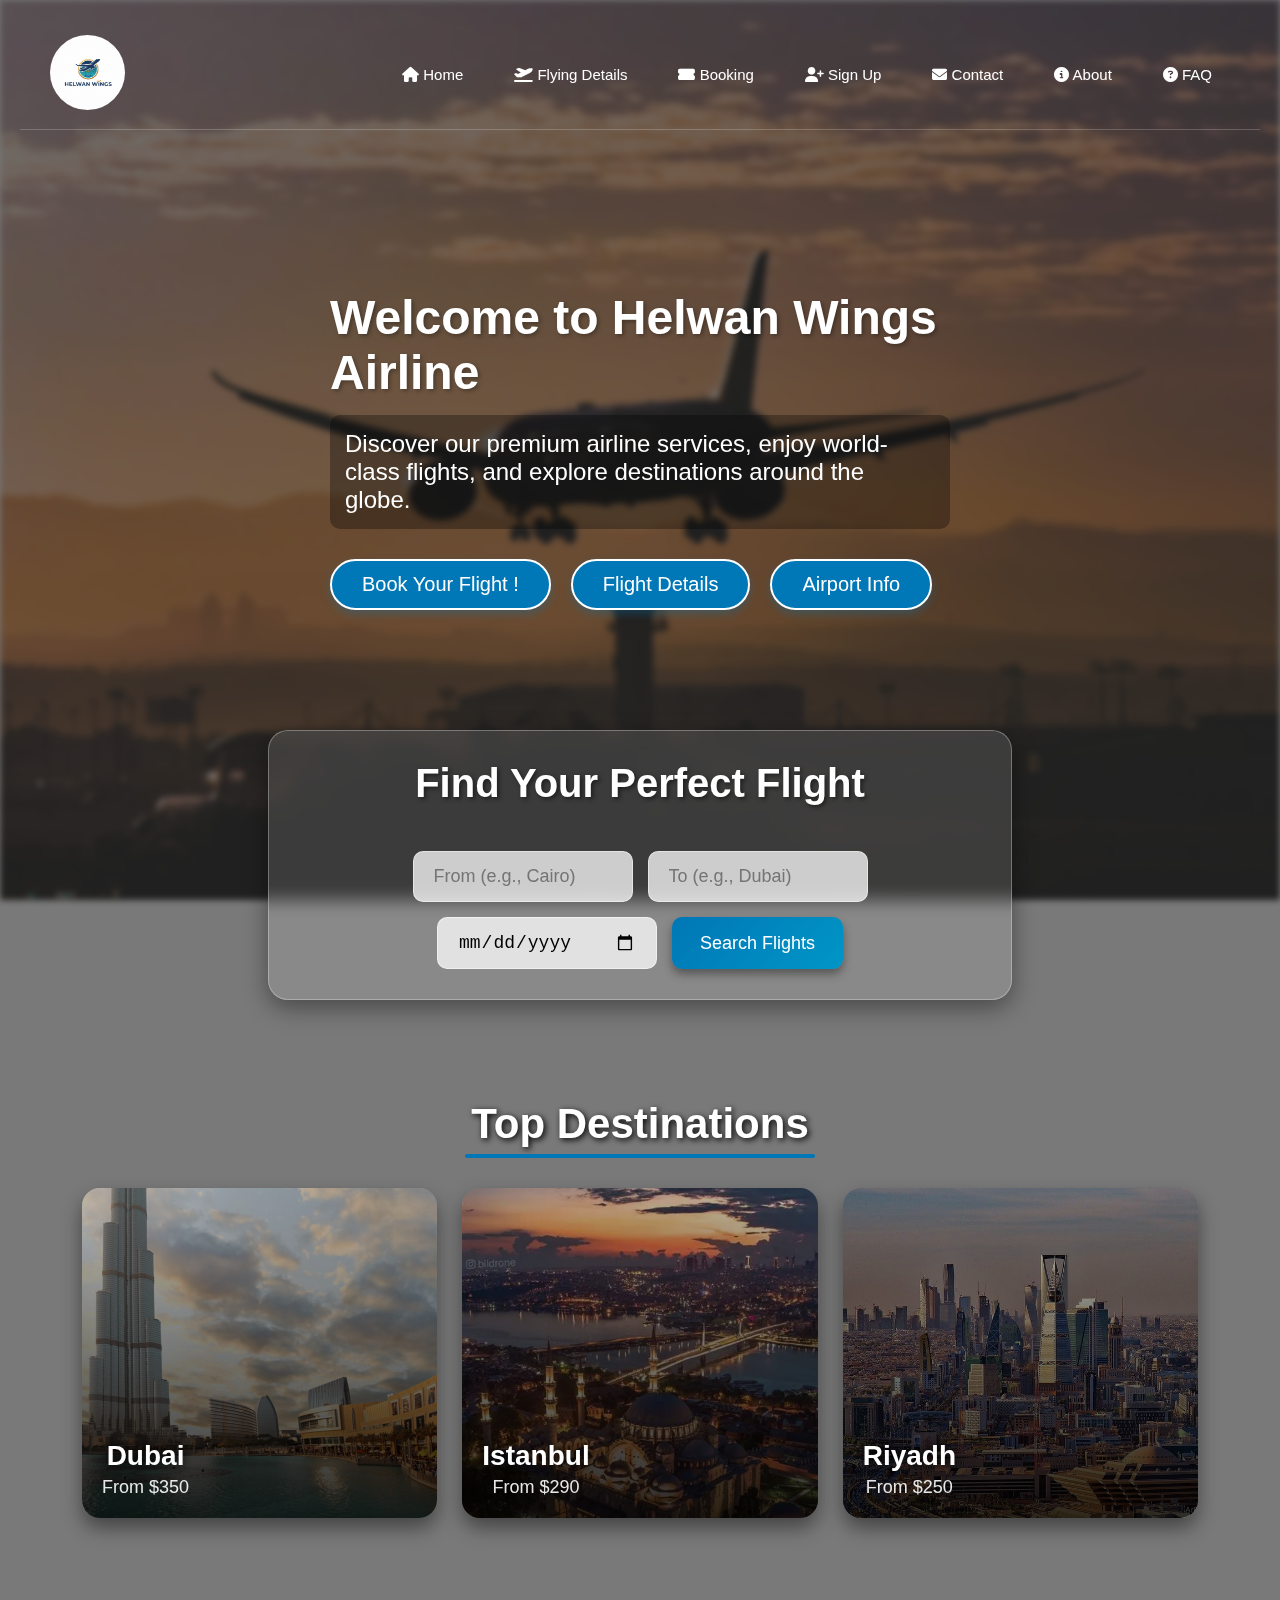
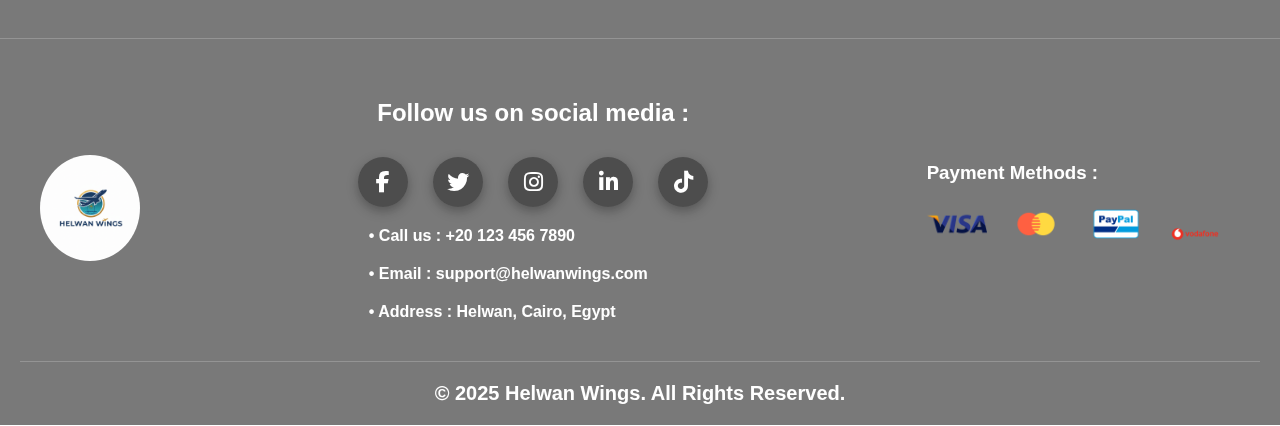
<file: Helwan Wings/index.html>
<!DOCTYPE html>
<html lang="en">
  <head>
    <meta charset="UTF-8" />
    <meta name="viewport" content="width=device-width, initial-scale=1.0" />
    <title>Helwan Wings</title>

    <!-- Navbar Style -->
    <link rel="stylesheet" href="./Navbar/navbar.css" />
    <!-- Page Style -->
    <link rel="stylesheet" href="./Home/style.css" />
    <!-- Footer Style -->
    <link rel="stylesheet" href="./Footer/footer.css" />
    <!-- Font Awesome -->
    <link
      rel="stylesheet"
      href="https://cdnjs.cloudflare.com/ajax/libs/font-awesome/6.5.0/css/all.min.css"
    />
  </head>

  <body>
    <div class="overlay">
      <!-- Navbar will be injected here -->
      <header class="header" id="header">
        <div class="container">
          <a class="logo"><img src="./Navbar/Logo.png" alt="Logo" /></a>
          <ul class="main-nav">
            <li>
              <a href="index.html"><i class="fa-solid fa-house"></i> Home</a>
            </li>
            <li>
              <a href="./Details/details.html"
                ><i class="fas fa-plane-departure"></i> Flying Details</a
              >
            </li>
            <li>
              <a href="./Booking/booking.html"
                ><i class="fas fa-ticket-alt"></i> Booking</a
              >
            </li>
            <li>
              <a href="./Auth/Register/register.html" class="signup-btn"
                ><i class="fas fa-user-plus"></i> Sign Up</a
              >
            </li>
            <li>
              <a href="./Contact/contactUsPage.html"
                ><i class="fas fa-envelope"></i> Contact</a
              >
            </li>
            <li>
              <a href="./About/aboutPage.html"
                ><i class="fas fa-info-circle"></i> About</a
              >
            </li>
            <li>
              <a href="./FAQ/faq.html"
                ><i class="fas fa-question-circle"></i> FAQ</a
              >
            </li>
          </ul>
        </div>
      </header>

      <!-- Main Content -->
      <main class="content">
        <h2>Welcome to Helwan Wings Airline</h2>
        <p>
          Discover our premium airline services, enjoy world-class flights, and
          explore destinations around the globe.
        </p>

        <div class="button-group">
          <a href="./Booking/booking.html" class="btn">Book Your Flight !</a>
          <a href="./Details/details.html" class="btn">Flight Details</a>
          <a href="./About/aboutPage.html" class="btn">Airport Info</a>
        </div>
      </main>
      <!--  Flight Search Section -->
      <section class="flight-search">
        <h2>Find Your Perfect Flight</h2>
        <div class="search-box">
          <input type="text" placeholder="From (e.g., Cairo)" />
          <input type="text" placeholder="To (e.g., Dubai)" />
          <input type="date" />
          <button class="search-btn">Search Flights</button>
        </div>
      </section>
      <!-- Custom Popup -->
      <div id="popup" class="popup">
        <div class="popup-content">
          <h3>Flight Details</h3>
          <p id="popup-text"></p>
          <button id="close-popup">Close</button>
        </div>
      </div>

      <!--  Popular Destinations Section -->
      <section class="destinations">
        <h2>Top Destinations</h2>

        <div class="dest-grid">
          <div class="dest-item">
            <img src="./Home/images/Dubai.jpg" alt="Dubai" />
            <div class="dest-info">
              <h3>Dubai</h3>
              <p>From $350</p>
            </div>
          </div>

          <div class="dest-item">
            <img src="./Home/images/Istanbol.webp" alt="Istanbul" />
            <div class="dest-info">
              <h3>Istanbul</h3>
              <p>From $290</p>
            </div>
          </div>

          <div class="dest-item">
            <img src="./Home/images/Riyadh.jpg" alt="Riyadh" />
            <div class="dest-info">
              <h3>Riyadh</h3>
              <p>From $250</p>
            </div>
          </div>
        </div>
      </section>
    </div>
    <!-- Footer -->
    <footer class="footer">
      <div class="footer-top">
        <!-- Logo -->
        <div class="footer-logo">
          <img src="./Navbar/Logo.png" alt="Helwan Wings Logo" />
        </div>

        <!-- Social + Follow Text -->
        <div class="footer-social-container">
          <p class="footer-follow">Follow us on social media :</p>
          <div class="footer-social">
            <a href="#" class="facebook" target="_blank"
              ><i class="fab fa-facebook-f"></i
            ></a>
            <a href="#" class="twitter" target="_blank"
              ><i class="fab fa-twitter"></i
            ></a>
            <a href="#" class="instagram" target="_blank"
              ><i class="fab fa-instagram"></i
            ></a>
            <a href="#" class="linkedin" target="_blank"
              ><i class="fab fa-linkedin-in"></i
            ></a>
            <a href="#" class="tiktok" target="_blank"
              ><i class="fab fa-tiktok"></i
            ></a>
          </div>

          <!-- Contact Info -->
          <div class="footer-contact">
            <p>• Call us : <a href="tel:+201234567890">+20 123 456 7890</a></p>
            <p>
              • Email :
              <a href="mailto:support@helwanwings.com"
                >support@helwanwings.com</a
              >
            </p>
            <p>• Address : Helwan, Cairo, Egypt</p>
          </div>
        </div>

        <!-- Payment Methods -->
        <div class="footer-payments">
          <h3>Payment Methods :</h3>
          <div class="payment-icons">
            <img src="./Footer/images/visa.png" alt="Visa" />
            <img src="./Footer/images/money.png" alt="MasterCard" />
            <img src="./Footer/images/paypal.png" alt="PayPal" />
            <img
              src="./Footer/images/SVGBrand.com_vodafone_egypt.png"
              alt="Vodafone Cash"
            />
          </div>
        </div>
      </div>

      <!-- Footer Bottom -->
      <div class="footer-bottom">
        <p>&copy; 2025 Helwan Wings. All Rights Reserved.</p>
      </div>
    </footer>
    <script src="./Home/main.js"></script>
  </body>
</html>
</file>
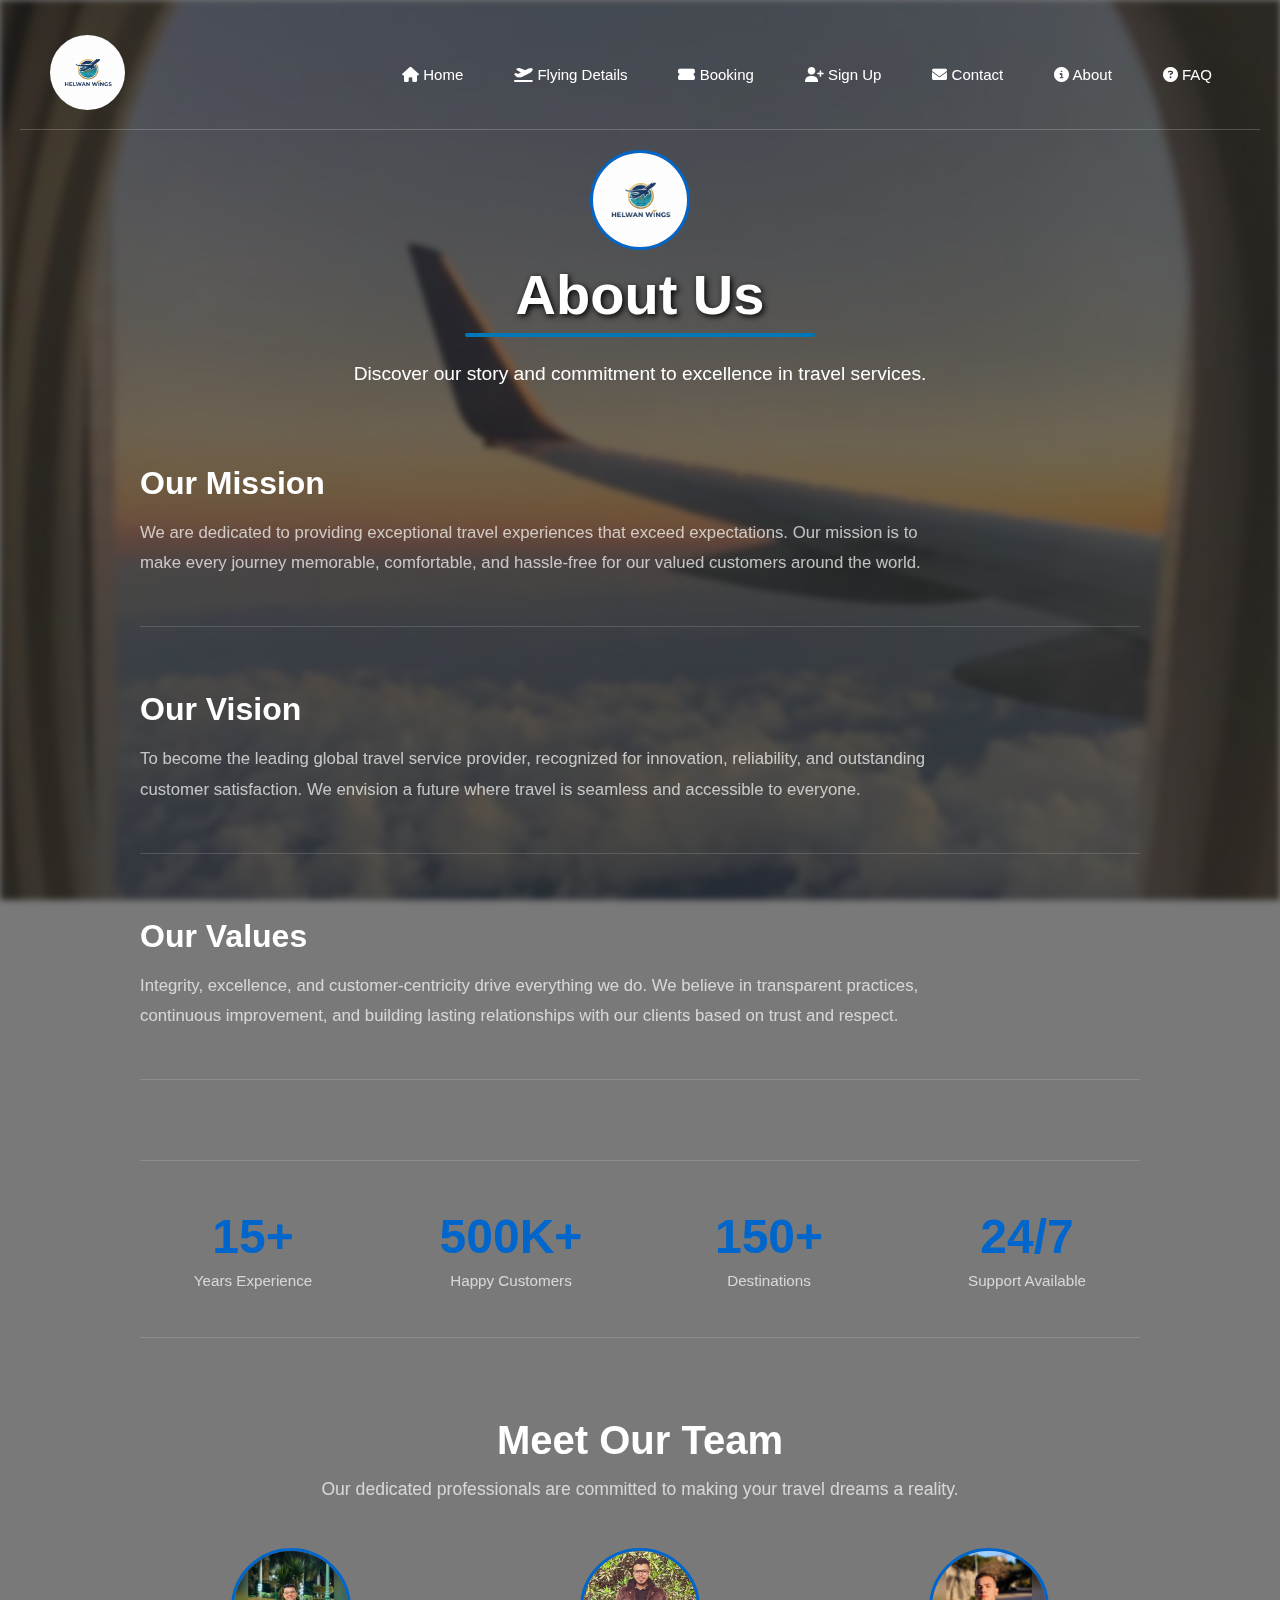
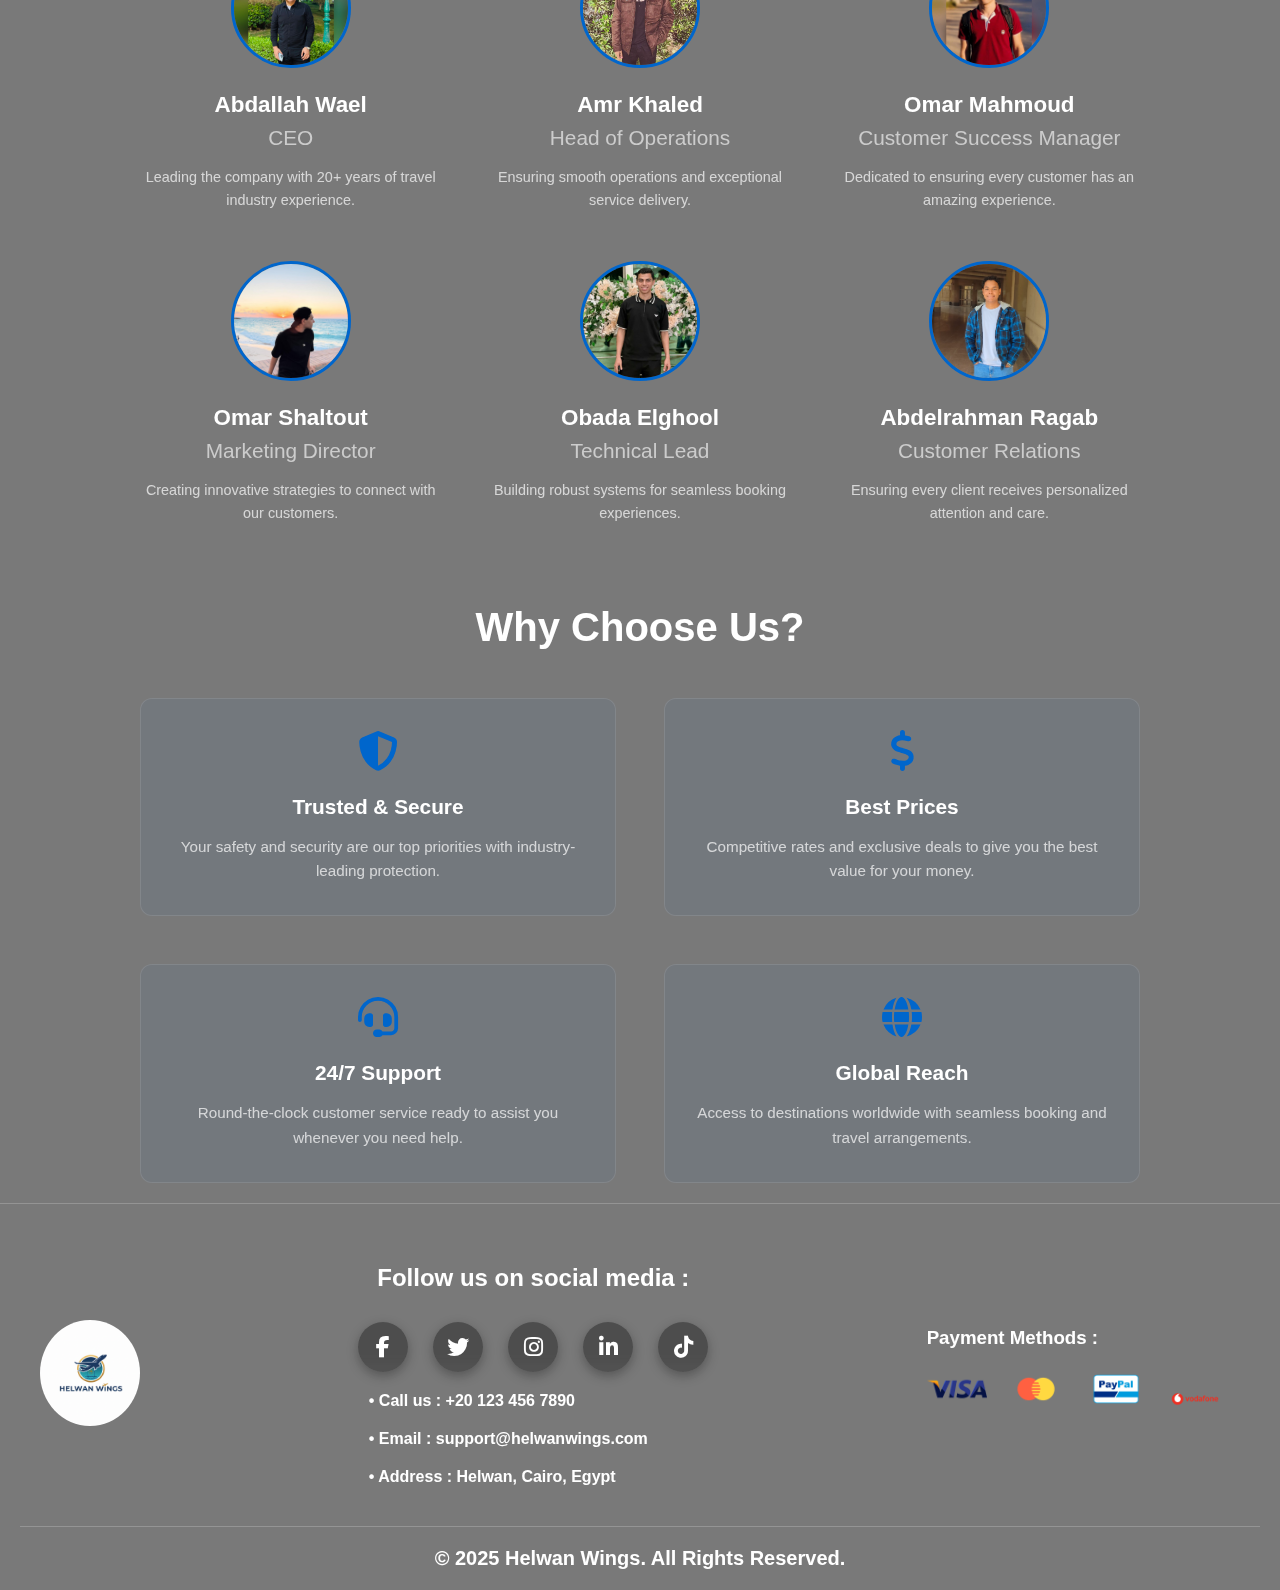
<file: Helwan Wings/About/aboutPage.html>
<!DOCTYPE html>
<html lang="en">
  <head>
    <meta charset="UTF-8" />
    <meta name="viewport" content="width=device-width, initial-scale=1.0" />
    <title>About Us</title>
    <link rel="stylesheet" href="../Navbar/navbar.css" />
    <link rel="stylesheet" href="about.css" />
    <link rel="stylesheet" href="../Footer/footer.css" />
    <!-- <link rel="stylesheet" href="main.css" /> -->
    <!-- Font Awesome -->
    <link
      rel="stylesheet"
      href="https://cdnjs.cloudflare.com/ajax/libs/font-awesome/6.5.0/css/all.min.css"
    />
  </head>
  <body>
    <!-- Overlay + background blur -->
    <div class="overlay">
      <!-- Navbar -->
      <header class="header">
        <div class="container">
          <a class="logo"><img src="../Navbar/Logo.png" alt="Logo" /></a>
          <ul class="main-nav">
            <li>
              <a href="../index.html"><i class="fa-solid fa-house"></i> Home</a>
            </li>
            <li>
              <a href="../Details/details.html"
                ><i class="fas fa-plane-departure"></i> Flying Details</a
              >
            </li>
            <li>
              <a href="../Booking/booking.html"
                ><i class="fas fa-ticket-alt"></i> Booking</a
              >
            </li>
            <li>
              <a href="../Auth/Register/register.html"
                ><i class="fas fa-user-plus"></i> Sign Up</a
              >
            </li>
            <li>
              <a href="../Contact/contactUsPage.html"
                ><i class="fas fa-envelope"></i> Contact</a
              >
            </li>
            <li>
              <a href="../About/aboutPage.html"
                ><i class="fas fa-info-circle"></i> About</a
              >
            </li>
            <li>
              <a href="../FAQ/faq.html"
                ><i class="fas fa-question-circle"></i> FAQ</a
              >
            </li>
          </ul>
        </div>
      </header>

      <!-- Page Content -->
      <main class="page-wrapper">
        <div class="container">
          <!-- About Header -->
          <div class="about-header">
            <div class="icon-container">
              <img src="../Navbar/Logo.png" alt="About Us" />
            </div>
            <h1>About Us</h1>
            <p>
              Discover our story and commitment to excellence in travel
              services.
            </p>
          </div>

          <!-- About Content -->
          <div class="about-content">
            <div class="content-section">
              <h2>Our Mission</h2>
              <p>
                We are dedicated to providing exceptional travel experiences
                that exceed expectations. Our mission is to make every journey
                memorable, comfortable, and hassle-free for our valued customers
                around the world.
              </p>
            </div>

            <div class="content-section">
              <h2>Our Vision</h2>
              <p>
                To become the leading global travel service provider, recognized
                for innovation, reliability, and outstanding customer
                satisfaction. We envision a future where travel is seamless and
                accessible to everyone.
              </p>
            </div>

            <div class="content-section">
              <h2>Our Values</h2>
              <p>
                Integrity, excellence, and customer-centricity drive everything
                we do. We believe in transparent practices, continuous
                improvement, and building lasting relationships with our clients
                based on trust and respect.
              </p>
            </div>

            <!-- Stats -->
            <div class="stats-container">
              <div class="stat-item">
                <div class="stat-number">15+</div>
                <div class="stat-label">Years Experience</div>
              </div>
              <div class="stat-item">
                <div class="stat-number">500K+</div>
                <div class="stat-label">Happy Customers</div>
              </div>
              <div class="stat-item">
                <div class="stat-number">150+</div>
                <div class="stat-label">Destinations</div>
              </div>
              <div class="stat-item">
                <div class="stat-number">24/7</div>
                <div class="stat-label">Support Available</div>
              </div>
            </div>

            <!-- Team Section -->
            <div class="team-section">
              <h2>Meet Our Team</h2>
              <p class="team-intro">
                Our dedicated professionals are committed to making your travel
                dreams a reality.
              </p>
              <div class="team-grid">
                <div class="team-member">
                  <div class="member-avatar">
                    <img src="./images/abdallah-wael.jpg" alt="" />
                  </div>
                  <h3>Abdallah Wael</h3>
                  <p class="member-role">CEO</p>
                  <p class="member-desc">
                    Leading the company with 20+ years of travel industry
                    experience.
                  </p>
                </div>
                <div class="team-member">
                  <div class="member-avatar">
                    <img src="./images/amr-khaled.jpg" alt="" />
                  </div>
                  <h3>Amr Khaled</h3>
                  <p class="member-role">Head of Operations</p>
                  <p class="member-desc">
                    Ensuring smooth operations and exceptional service delivery.
                  </p>
                </div>
                <div class="team-member">
                  <div class="member-avatar">
                    <img src="./images/omar-mahmoud.jpg" alt="" />
                  </div>
                  <h3>Omar Mahmoud</h3>
                  <p class="member-role">Customer Success Manager</p>
                  <p class="member-desc">
                    Dedicated to ensuring every customer has an amazing
                    experience.
                  </p>
                </div>
                <div class="team-member">
                  <div class="member-avatar">
                    <img src="./images/omar-shaltot.jpg" alt="" />
                  </div>
                  <h3>Omar Shaltout</h3>
                  <p class="member-role">Marketing Director</p>
                  <p class="member-desc">
                    Creating innovative strategies to connect with our
                    customers.
                  </p>
                </div>
                <div class="team-member">
                  <div class="member-avatar">
                    <img src="./images/obada-elghol.jpg" alt="" />
                  </div>
                  <h3>Obada Elghool</h3>
                  <p class="member-role">Technical Lead</p>
                  <p class="member-desc">
                    Building robust systems for seamless booking experiences.
                  </p>
                </div>
                <div class="team-member">
                  <div class="member-avatar">
                    <img src="./images/Abdo-ragab.jpg" alt="" />
                  </div>
                  <h3>Abdelrahman Ragab</h3>
                  <p class="member-role">Customer Relations</p>
                  <p class="member-desc">
                    Ensuring every client receives personalized attention and
                    care.
                  </p>
                </div>
              </div>
            </div>

            <!-- Why Choose Us -->
            <div class="why-choose-section">
              <h2>Why Choose Us?</h2>
              <div class="features-grid">
                <div class="feature-item">
                  <i class="fas fa-shield-alt"></i>
                  <h3>Trusted & Secure</h3>
                  <p>
                    Your safety and security are our top priorities with
                    industry-leading protection.
                  </p>
                </div>
                <div class="feature-item">
                  <i class="fas fa-dollar-sign"></i>
                  <h3>Best Prices</h3>
                  <p>
                    Competitive rates and exclusive deals to give you the best
                    value for your money.
                  </p>
                </div>
                <div class="feature-item">
                  <i class="fas fa-headset"></i>
                  <h3>24/7 Support</h3>
                  <p>
                    Round-the-clock customer service ready to assist you
                    whenever you need help.
                  </p>
                </div>
                <div class="feature-item">
                  <i class="fas fa-globe"></i>
                  <h3>Global Reach</h3>
                  <p>
                    Access to destinations worldwide with seamless booking and
                    travel arrangements.
                  </p>
                </div>
              </div>
            </div>
          </div>
        </div>
      </main>
    </div>
    <!-- Footer -->
    <footer class="footer">
      <div class="footer-top">
        <!-- Logo -->
        <div class="footer-logo">
          <img src="../Navbar/Logo.png" alt="Helwan Wings Logo" />
        </div>

        <!-- Social + Follow Text -->
        <div class="footer-social-container">
          <p class="footer-follow">Follow us on social media :</p>
          <div class="footer-social">
            <a href="#" class="facebook" target="_blank"
              ><i class="fab fa-facebook-f"></i
            ></a>
            <a href="#" class="twitter" target="_blank"
              ><i class="fab fa-twitter"></i
            ></a>
            <a href="#" class="instagram" target="_blank"
              ><i class="fab fa-instagram"></i
            ></a>
            <a href="#" class="linkedin" target="_blank"
              ><i class="fab fa-linkedin-in"></i
            ></a>
            <a href="#" class="tiktok" target="_blank"
              ><i class="fab fa-tiktok"></i
            ></a>
          </div>

          <!-- Contact Info -->
          <div class="footer-contact">
            <p>• Call us : <a href="tel:+201234567890">+20 123 456 7890</a></p>
            <p>
              • Email :
              <a href="mailto:support@helwanwings.com"
                >support@helwanwings.com</a
              >
            </p>
            <p>• Address : Helwan, Cairo, Egypt</p>
          </div>
        </div>

        <!-- Payment Methods -->
        <div class="footer-payments">
          <h3>Payment Methods :</h3>
          <div class="payment-icons">
            <img src="../Footer/images/visa.png" alt="Visa" />
            <img src="../Footer/images/money.png" alt="MasterCard" />
            <img src="../Footer/images/paypal.png" alt="PayPal" />
            <img
              src="../Footer/images/SVGBrand.com_vodafone_egypt.png"
              alt="Vodafone Cash"
            />
          </div>
        </div>
      </div>

      <!-- Footer Bottom -->
      <div class="footer-bottom">
        <p>&copy; 2025 Helwan Wings. All Rights Reserved.</p>
      </div>
    </footer>
  </body>
</html>
</file>
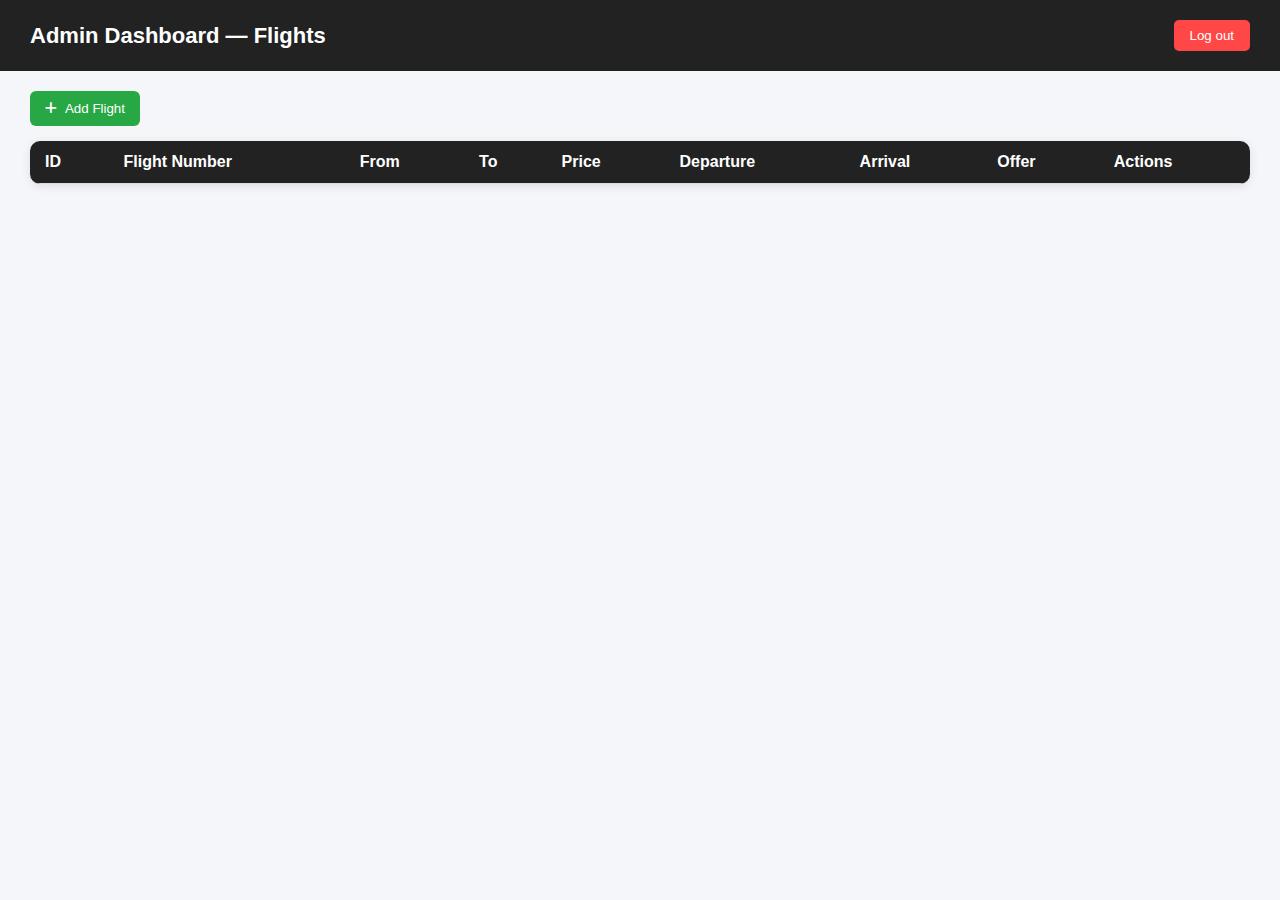
<file: Helwan Wings/Admin/admin.html>
<!DOCTYPE html>
<html lang="en">
  <head>
    <meta charset="UTF-8" />
    <meta name="viewport" content="width=device-width, initial-scale=1.0" />
    <title>Admin Dashboard</title>
    <link rel="stylesheet" href="admin.css" />
    <link
      rel="stylesheet"
      href="https://cdnjs.cloudflare.com/ajax/libs/font-awesome/6.5.0/css/all.min.css"
    />
  </head>
  <body>
    <header>
      <h1>Admin Dashboard — Flights</h1>
      <div class="header-right">
        <span id="adminName"></span>
        <button id="logoutBtn">Log out</button>
      </div>
    </header>

    <div class="container">
      <button class="add-flight-btn" id="addFlightBtn">
        <i class="fas fa-plus"></i> Add Flight
      </button>

      <div class="table-container">
        <table>
          <thead>
            <tr>
              <th>ID</th>
              <th>Flight Number</th>
              <th>From</th>
              <th>To</th>
              <th>Price</th>
              <th>Departure</th>
              <th>Arrival</th>
              <th>Offer</th>
              <th>Actions</th>
            </tr>
          </thead>
          <tbody id="flightData"></tbody>
        </table>
      </div>

      <div class="flight-cards" id="flightCards"></div>
    </div>

    <!-- Modal -->
    <div id="flightModal" class="modal">
      <div class="modal-content">
        <span class="close">&times;</span>
        <h2 id="modalTitle">Add Flight</h2>
        <form id="flightForm">
          <label>Flight Number:</label>
          <input type="text" name="flightNumber" required />

          <label>From:</label>
          <input type="text" name="from" required />

          <label>To:</label>
          <input type="text" name="to" required />

          <label>Price (EGP):</label>
          <input type="number" name="price" required />

          <label>Departure Time:</label>
          <input
            type="text"
            name="departure"
            placeholder="e.g., 10:30 AM"
            required
          />

          <label>Arrival Time:</label>
          <input
            type="text"
            name="arrival"
            placeholder="e.g., 2:00 PM"
            required
          />

          <div class="checkbox-container">
            <label>Offer:</label>
            <input type="checkbox" name="offer" />
          </div>

          <button type="submit">Save Flight</button>
        </form>
      </div>
    </div>

    <script src="admin.js"></script>
  </body>
</html>
</file>
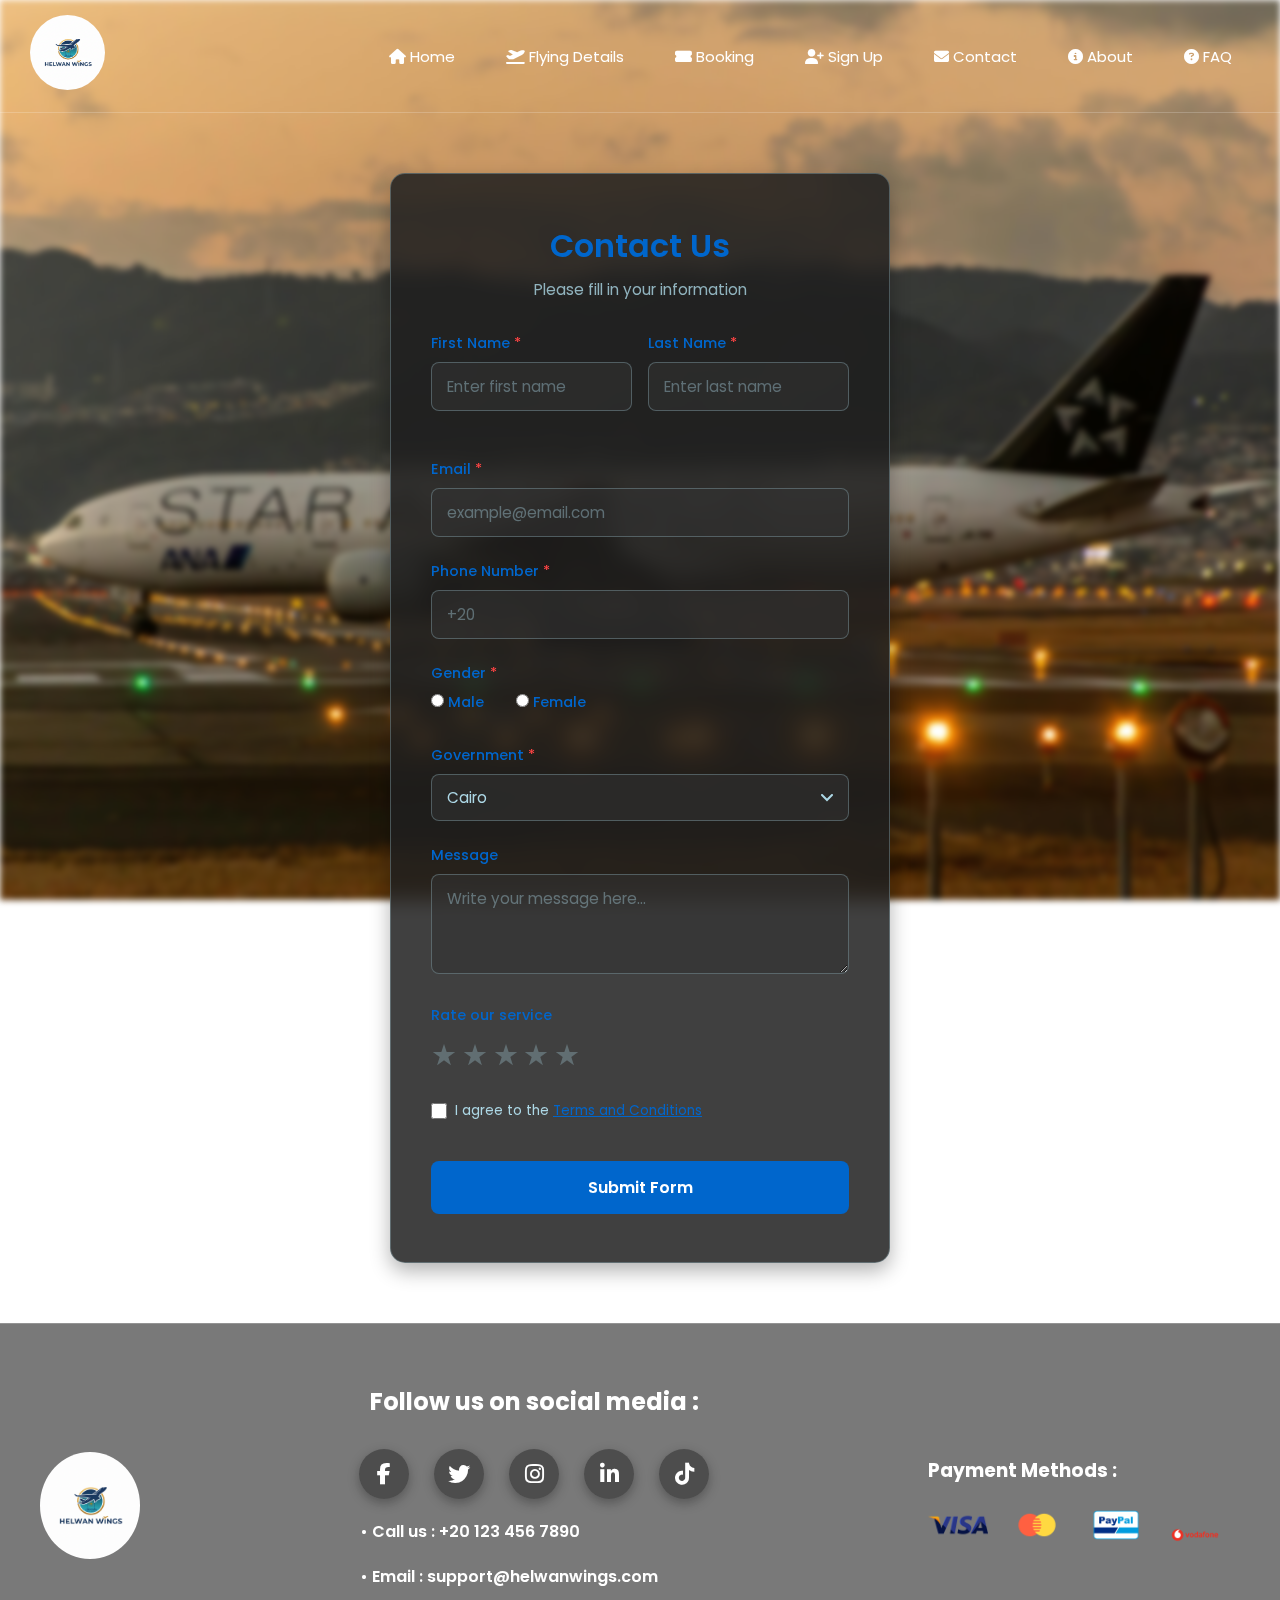
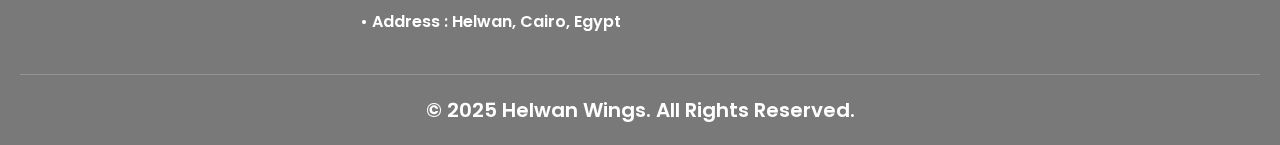
<file: Helwan Wings/Contact/contactUsPage.html>
<!DOCTYPE html>
<html lang="en">
  <head>
    <meta charset="UTF-8" />
    <meta name="viewport" content="width=device-width, initial-scale=1.0" />
    <title>Contact Us</title>
    <!-- External CSS -->
    <link rel="stylesheet" href="../Navbar/navbar.css" />
    <link rel="stylesheet" href="contactUsPageStyle.css" />
    <link rel="stylesheet" href="../Footer/footer.css" />
    <!-- Font Awesome -->
    <link
      rel="stylesheet"
      href="https://cdnjs.cloudflare.com/ajax/libs/font-awesome/6.5.0/css/all.min.css"
    />
  </head>
  <body>
    <div class="overlay">
      <!-- Navbar -->
      <header class="header">
        <div class="container">
          <a class="logo"><img src="../Navbar/Logo.png" alt="Logo" /></a>
          <ul class="main-nav">
            <li>
              <a href="../index.html"><i class="fa-solid fa-house"></i> Home</a>
            </li>
            <li>
              <a href="../Details/details.html"
                ><i class="fas fa-plane-departure"></i> Flying Details</a
              >
            </li>
            <li>
              <a href="../Booking/booking.html"
                ><i class="fas fa-ticket-alt"></i> Booking</a
              >
            </li>
            <li>
              <a href="../Auth/Register/register.html"
                ><i class="fas fa-user-plus"></i> Sign Up</a
              >
            </li>
            <li>
              <a href="../Contact/contactUsPage.html"
                ><i class="fas fa-envelope"></i> Contact</a
              >
            </li>
            <li>
              <a href="../About/aboutPage.html"
                ><i class="fas fa-info-circle"></i> About</a
              >
            </li>
            <li>
              <a href="../FAQ/faq.html"
                ><i class="fas fa-question-circle"></i> FAQ</a
              >
            </li>
          </ul>
        </div>
      </header>

      <!-- Page Content -->
      <main class="page-wrapper">
        <div class="container">
          <div class="form-container">
            <h1>Contact Us</h1>
            <p class="subtitle">Please fill in your information</p>

            <form id="contactForm">
              <div class="form-row">
                <div class="form-group">
                  <label class="required">First Name</label>
                  <input
                    type="text"
                    id="firstName"
                    placeholder="Enter first name"
                  />
                  <span class="error-message">This field is required</span>
                </div>
                <div class="form-group">
                  <label class="required">Last Name</label>
                  <input
                    type="text"
                    id="lastName"
                    placeholder="Enter last name"
                  />
                  <span class="error-message">This field is required</span>
                </div>
              </div>

              <div class="form-group">
                <label class="required">Email</label>
                <input
                  type="email"
                  id="email"
                  placeholder="example@email.com"
                />
                <span class="error-message">Please enter a valid email</span>
              </div>

              <div class="form-group">
                <label class="required">Phone Number</label>
                <input type="tel" id="phone" placeholder="+20" />
                <span class="error-message"
                  >Please enter a valid phone number</span
                >
              </div>

              <div class="form-group">
                <label class="required">Gender</label>
                <div class="gender-options">
                  <label
                    ><input type="radio" name="gender" value="male" />
                    Male</label
                  >
                  <label
                    ><input type="radio" name="gender" value="female" />
                    Female</label
                  >
                </div>
              </div>

              <div class="form-group">
                <label class="required">Government</label>
                <select id="government">
                  <option value="cairo">Cairo</option>
                  <option value="giza">Giza</option>
                  <option value="alex">Alexandria</option>
                  <option value="aswan">Aswan</option>
                  <!-- Add other options as needed -->
                </select>
              </div>

              <div class="form-group">
                <label>Message</label>
                <textarea
                  id="message"
                  placeholder="Write your message here..."
                ></textarea>
              </div>

              <div class="rating-container">
                <div class="rating-title">Rate our service</div>
                <div class="stars">
                  <span class="star" data-rating="1">★</span>
                  <span class="star" data-rating="2">★</span>
                  <span class="star" data-rating="3">★</span>
                  <span class="star" data-rating="4">★</span>
                  <span class="star" data-rating="5">★</span>
                </div>
              </div>

              <div class="checkbox-container">
                <input type="checkbox" id="terms" />
                <label for="terms"
                  >I agree to the
                  <span class="terms-link">Terms and Conditions</span></label
                >
              </div>

              <button type="submit">Submit Form</button>
            </form>
          </div>
        </div>
      </main>
    </div>
    <!-- Footer -->
    <footer class="footer">
      <div class="footer-top">
        <!-- Logo -->
        <div class="footer-logo">
          <img src="../Navbar/Logo.png" alt="Helwan Wings Logo" />
        </div>

        <!-- Social + Follow Text -->
        <div class="footer-social-container">
          <p class="footer-follow">Follow us on social media :</p>
          <div class="footer-social">
            <a href="#" class="facebook" target="_blank"
              ><i class="fab fa-facebook-f"></i
            ></a>
            <a href="#" class="twitter" target="_blank"
              ><i class="fab fa-twitter"></i
            ></a>
            <a href="#" class="instagram" target="_blank"
              ><i class="fab fa-instagram"></i
            ></a>
            <a href="#" class="linkedin" target="_blank"
              ><i class="fab fa-linkedin-in"></i
            ></a>
            <a href="#" class="tiktok" target="_blank"
              ><i class="fab fa-tiktok"></i
            ></a>
          </div>

          <!-- Contact Info -->
          <div class="footer-contact">
            <p>• Call us : <a href="tel:+201234567890">+20 123 456 7890</a></p>
            <p>
              • Email :
              <a href="mailto:support@helwanwings.com"
                >support@helwanwings.com</a
              >
            </p>
            <p>• Address : Helwan, Cairo, Egypt</p>
          </div>
        </div>

        <!-- Payment Methods -->
        <div class="footer-payments">
          <h3>Payment Methods :</h3>
          <div class="payment-icons">
            <img src="../Footer/images/visa.png" alt="Visa" />
            <img src="../Footer/images/money.png" alt="MasterCard" />
            <img src="../Footer/images/paypal.png" alt="PayPal" />
            <img
              src="../Footer/images/SVGBrand.com_vodafone_egypt.png"
              alt="Vodafone Cash"
            />
          </div>
        </div>
      </div>

      <!-- Footer Bottom -->
      <div class="footer-bottom">
        <p>&copy; 2025 Helwan Wings. All Rights Reserved.</p>
      </div>
    </footer>
  </body>
</html>
</file>
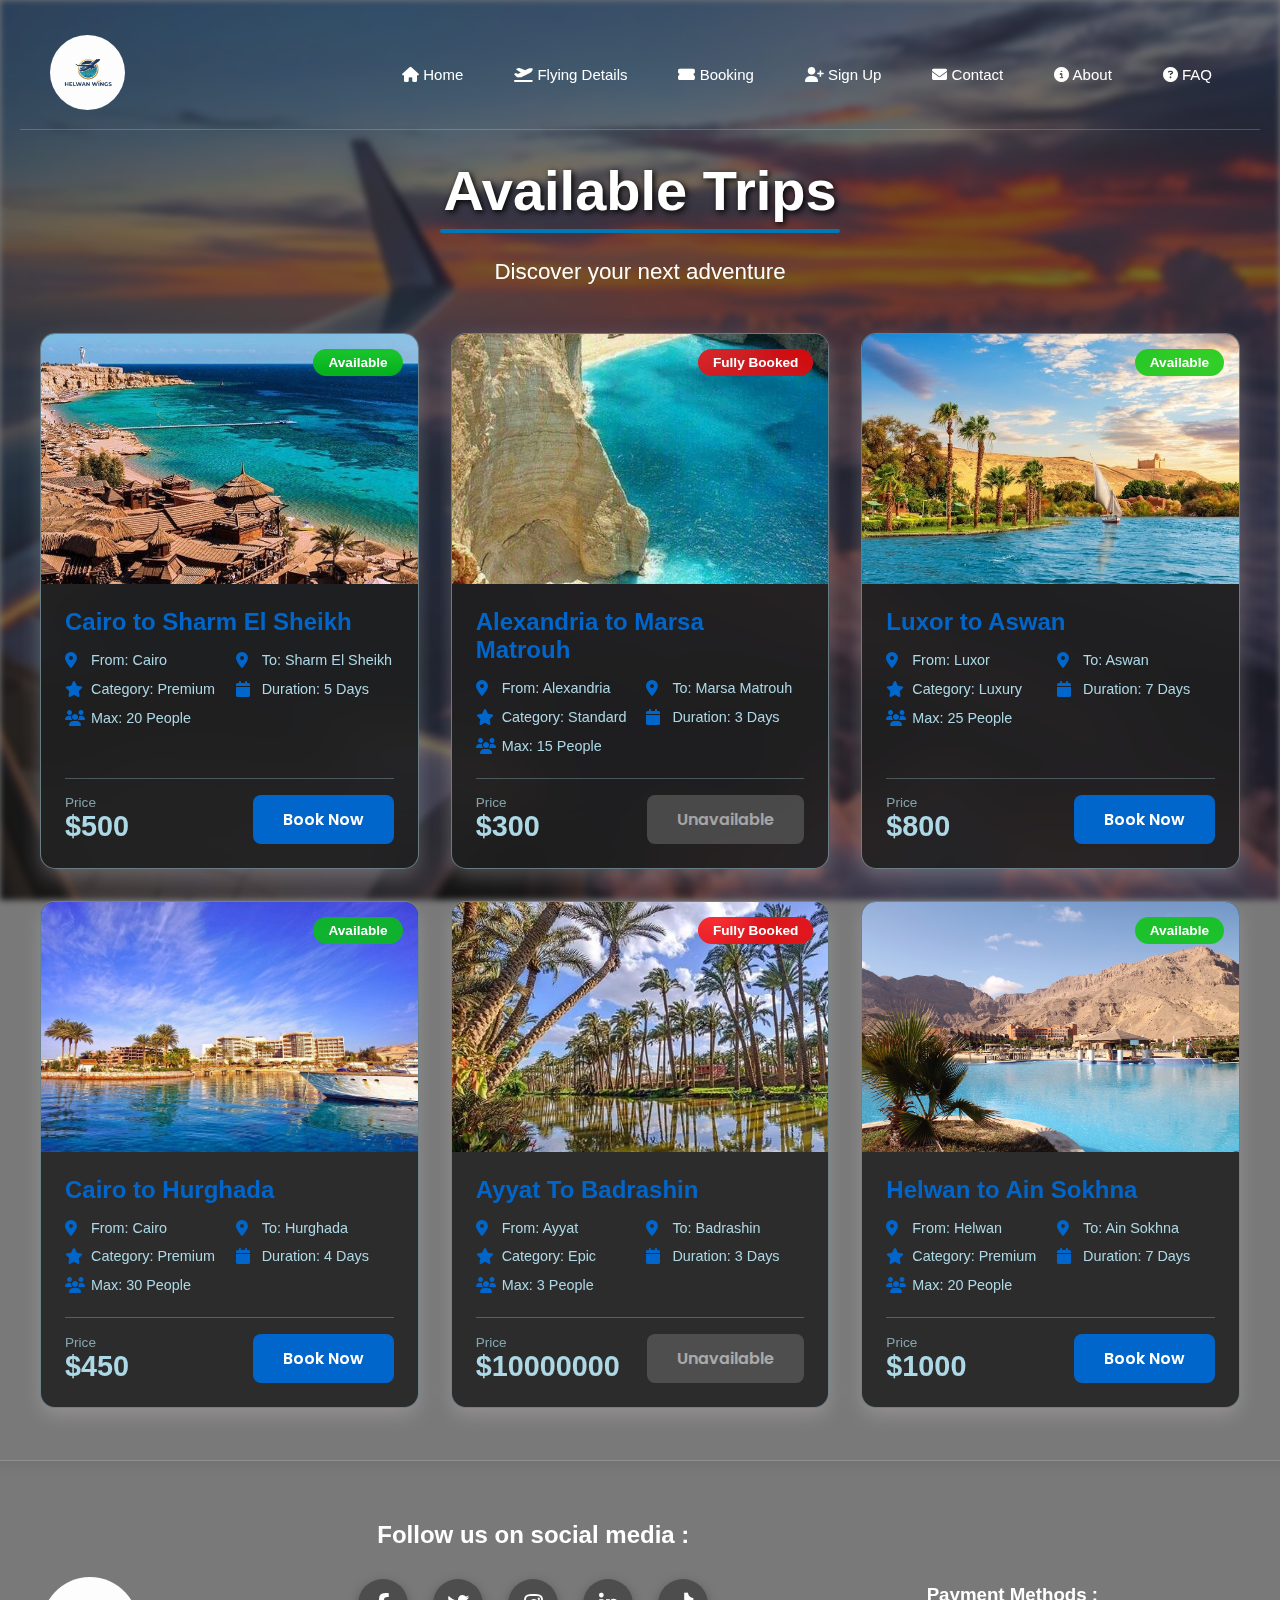
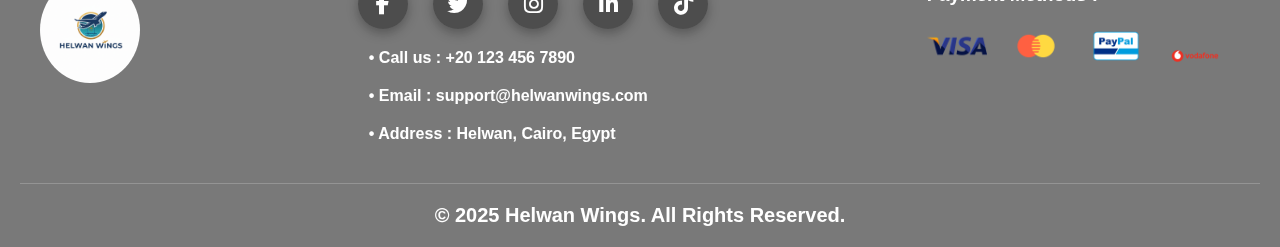
<file: Helwan Wings/Details/details.html>
<!DOCTYPE html>
<html lang="en">
  <head>
    <meta charset="UTF-8" />
    <meta name="viewport" content="width=device-width, initial-scale=1.0" />
    <title>Trips Details</title>
    <!-- External CSS -->
    <link rel="stylesheet" href="details.css" />
    <link rel="stylesheet" href="../Navbar/navbar.css" />
    <link rel="stylesheet" href="../Footer/footer.css" />
    <!-- Font Awesome -->
    <link
      rel="stylesheet"
      href="https://cdnjs.cloudflare.com/ajax/libs/font-awesome/6.5.0/css/all.min.css"
    />
  </head>
  <body>
    <div class="overlay">
      <!-- Navbar -->
      <header class="header">
        <div class="container">
          <a class="logo"><img src="../Navbar/Logo.png" alt="Logo" /></a>
          <ul class="main-nav">
            <li>
              <a href="../index.html"><i class="fa-solid fa-house"></i> Home</a>
            </li>
            <li>
              <a href="../Details/details.html"
                ><i class="fas fa-plane-departure"></i> Flying Details</a
              >
            </li>
            <li>
              <a href="../Booking/booking.html"
                ><i class="fas fa-ticket-alt"></i> Booking</a
              >
            </li>
            <li>
              <a href="../Auth/Register/register.html"
                ><i class="fas fa-user-plus"></i> Sign Up</a
              >
            </li>
            <li>
              <a href="../Contact/contactUsPage.html"
                ><i class="fas fa-envelope"></i> Contact</a
              >
            </li>
            <li>
              <a href="../About/aboutPage.html"
                ><i class="fas fa-info-circle"></i> About</a
              >
            </li>
            <li>
              <a href="../FAQ/faq.html"
                ><i class="fas fa-question-circle"></i> FAQ</a
              >
            </li>
          </ul>
        </div>
      </header>

      <div class="pageContainer">
        <div class="page-header">
          <h1 class="page-title">Available Trips</h1>
          <p class="page-subtitle">Discover your next adventure</p>
        </div>

        <div class="trips-container">
          <div class="trip-card">
            <div class="trip-image">
              <img src="./images/sharm.jpg" alt="Trip Image" />
              <div class="trip-badge available">Available</div>
            </div>
            <div class="trip-details">
              <h2 class="trip-title">Cairo to Sharm El Sheikh</h2>
              <div class="trip-info">
                <div class="info-item">
                  <i class="fas fa-map-marker-alt"></i>
                  <span>From: Cairo</span>
                </div>
                <div class="info-item">
                  <i class="fas fa-location-dot"></i>
                  <span>To: Sharm El Sheikh</span>
                </div>
                <div class="info-item">
                  <i class="fas fa-star"></i>
                  <span>Category: Premium</span>
                </div>
                <div class="info-item">
                  <i class="fas fa-calendar"></i>
                  <span>Duration: 5 Days</span>
                </div>
                <div class="info-item">
                  <i class="fas fa-users"></i>
                  <span>Max: 20 People</span>
                </div>
              </div>
              <div class="trip-footer">
                <div class="trip-price">
                  <span class="price-label">Price</span>
                  <span class="price-value">$500</span>
                </div>
                <a href="../Booking/booking.html" class="book-btn">Book Now</a>
              </div>
            </div>
          </div>

          <div class="trip-card">
            <div class="trip-image">
              <img src="./images/marsa matrouh.jpg" alt="Trip Image" />
              <div class="trip-badge unavailable">Fully Booked</div>
            </div>
            <div class="trip-details">
              <h2 class="trip-title">Alexandria to Marsa Matrouh</h2>
              <div class="trip-info">
                <div class="info-item">
                  <i class="fas fa-map-marker-alt"></i>
                  <span>From: Alexandria</span>
                </div>
                <div class="info-item">
                  <i class="fas fa-location-dot"></i>
                  <span>To: Marsa Matrouh</span>
                </div>
                <div class="info-item">
                  <i class="fas fa-star"></i>
                  <span>Category: Standard</span>
                </div>
                <div class="info-item">
                  <i class="fas fa-calendar"></i>
                  <span>Duration: 3 Days</span>
                </div>
                <div class="info-item">
                  <i class="fas fa-users"></i>
                  <span>Max: 15 People</span>
                </div>
              </div>
              <div class="trip-footer">
                <div class="trip-price">
                  <span class="price-label">Price</span>
                  <span class="price-value">$300</span>
                </div>
                <button class="book-btn" disabled>Unavailable</button>
              </div>
            </div>
          </div>

          <div class="trip-card">
            <div class="trip-image">
              <img src="./images/aswan.jpg" alt="Trip Image" />
              <div class="trip-badge available">Available</div>
            </div>
            <div class="trip-details">
              <h2 class="trip-title">Luxor to Aswan</h2>
              <div class="trip-info">
                <div class="info-item">
                  <i class="fas fa-map-marker-alt"></i>
                  <span>From: Luxor</span>
                </div>
                <div class="info-item">
                  <i class="fas fa-location-dot"></i>
                  <span>To: Aswan</span>
                </div>
                <div class="info-item">
                  <i class="fas fa-star"></i>
                  <span>Category: Luxury</span>
                </div>
                <div class="info-item">
                  <i class="fas fa-calendar"></i>
                  <span>Duration: 7 Days</span>
                </div>
                <div class="info-item">
                  <i class="fas fa-users"></i>
                  <span>Max: 25 People</span>
                </div>
              </div>
              <div class="trip-footer">
                <div class="trip-price">
                  <span class="price-label">Price</span>
                  <span class="price-value">$800</span>
                </div>
                <a href="../Booking/booking.html" class="book-btn">Book Now</a>
              </div>
            </div>
          </div>

          <div class="trip-card">
            <div class="trip-image">
              <img src="./images/hurgada.jpg" alt="Trip Image" />
              <div class="trip-badge available">Available</div>
            </div>
            <div class="trip-details">
              <h2 class="trip-title">Cairo to Hurghada</h2>
              <div class="trip-info">
                <div class="info-item">
                  <i class="fas fa-map-marker-alt"></i>
                  <span>From: Cairo</span>
                </div>
                <div class="info-item">
                  <i class="fas fa-location-dot"></i>
                  <span>To: Hurghada</span>
                </div>
                <div class="info-item">
                  <i class="fas fa-star"></i>
                  <span>Category: Premium</span>
                </div>
                <div class="info-item">
                  <i class="fas fa-calendar"></i>
                  <span>Duration: 4 Days</span>
                </div>
                <div class="info-item">
                  <i class="fas fa-users"></i>
                  <span>Max: 30 People</span>
                </div>
              </div>
              <div class="trip-footer">
                <div class="trip-price">
                  <span class="price-label">Price</span>
                  <span class="price-value">$450</span>
                </div>
                <a href="../Booking/booking.html" class="book-btn">Book Now</a>
              </div>
            </div>
          </div>
          <div class="trip-card">
            <div class="trip-image">
              <img src="./images/badrashin.jpg" alt="Trip Image" />
              <div class="trip-badge unavailable">Fully Booked</div>
            </div>
            <div class="trip-details">
              <h2 class="trip-title">Ayyat To Badrashin</h2>
              <div class="trip-info">
                <div class="info-item">
                  <i class="fas fa-map-marker-alt"></i>
                  <span>From: Ayyat</span>
                </div>
                <div class="info-item">
                  <i class="fas fa-location-dot"></i>
                  <span>To: Badrashin</span>
                </div>
                <div class="info-item">
                  <i class="fas fa-star"></i>
                  <span>Category: Epic</span>
                </div>
                <div class="info-item">
                  <i class="fas fa-calendar"></i>
                  <span>Duration: 3 Days</span>
                </div>
                <div class="info-item">
                  <i class="fas fa-users"></i>
                  <span>Max: 3 People</span>
                </div>
              </div>
              <div class="trip-footer">
                <div class="trip-price">
                  <span class="price-label">Price</span>
                  <span class="price-value">$10000000</span>
                </div>
                <button class="book-btn" disabled>Unavailable</button>
              </div>
            </div>
          </div>
          <div class="trip-card">
            <div class="trip-image">
              <img src="./images/ain so5na.jpg" alt="Trip Image" />
              <div class="trip-badge available">Available</div>
            </div>
            <div class="trip-details">
              <h2 class="trip-title">Helwan to Ain Sokhna</h2>
              <div class="trip-info">
                <div class="info-item">
                  <i class="fas fa-map-marker-alt"></i>
                  <span>From: Helwan</span>
                </div>
                <div class="info-item">
                  <i class="fas fa-location-dot"></i>
                  <span>To: Ain Sokhna</span>
                </div>
                <div class="info-item">
                  <i class="fas fa-star"></i>
                  <span>Category: Premium</span>
                </div>
                <div class="info-item">
                  <i class="fas fa-calendar"></i>
                  <span>Duration: 7 Days</span>
                </div>
                <div class="info-item">
                  <i class="fas fa-users"></i>
                  <span>Max: 20 People</span>
                </div>
              </div>
              <div class="trip-footer">
                <div class="trip-price">
                  <span class="price-label">Price</span>
                  <span class="price-value">$1000</span>
                </div>
                <a href="../Booking/booking.html" class="book-btn">Book Now</a>
              </div>
            </div>
          </div>
        </div>
      </div>
    </div>
    <!-- Footer -->
    <footer class="footer">
      <div class="footer-top">
        <!-- Logo -->
        <div class="footer-logo">
          <img src="../Navbar/Logo.png" alt="Helwan Wings Logo" />
        </div>

        <!-- Social + Follow Text -->
        <div class="footer-social-container">
          <p class="footer-follow">Follow us on social media :</p>
          <div class="footer-social">
            <a href="#" class="facebook" target="_blank"
              ><i class="fab fa-facebook-f"></i
            ></a>
            <a href="#" class="twitter" target="_blank"
              ><i class="fab fa-twitter"></i
            ></a>
            <a href="#" class="instagram" target="_blank"
              ><i class="fab fa-instagram"></i
            ></a>
            <a href="#" class="linkedin" target="_blank"
              ><i class="fab fa-linkedin-in"></i
            ></a>
            <a href="#" class="tiktok" target="_blank"
              ><i class="fab fa-tiktok"></i
            ></a>
          </div>

          <!-- Contact Info -->
          <div class="footer-contact">
            <p>• Call us : <a href="tel:+201234567890">+20 123 456 7890</a></p>
            <p>
              • Email :
              <a href="mailto:support@helwanwings.com"
                >support@helwanwings.com</a
              >
            </p>
            <p>• Address : Helwan, Cairo, Egypt</p>
          </div>
        </div>

        <!-- Payment Methods -->
        <div class="footer-payments">
          <h3>Payment Methods :</h3>
          <div class="payment-icons">
            <img src="../Footer/images/visa.png" alt="Visa" />
            <img src="../Footer/images/money.png" alt="MasterCard" />
            <img src="../Footer/images/paypal.png" alt="PayPal" />
            <img
              src="../Footer/images/SVGBrand.com_vodafone_egypt.png"
              alt="Vodafone Cash"
            />
          </div>
        </div>
      </div>

      <!-- Footer Bottom -->
      <div class="footer-bottom">
        <p>&copy; 2025 Helwan Wings. All Rights Reserved.</p>
      </div>
    </footer>
  </body>
</html
</file>
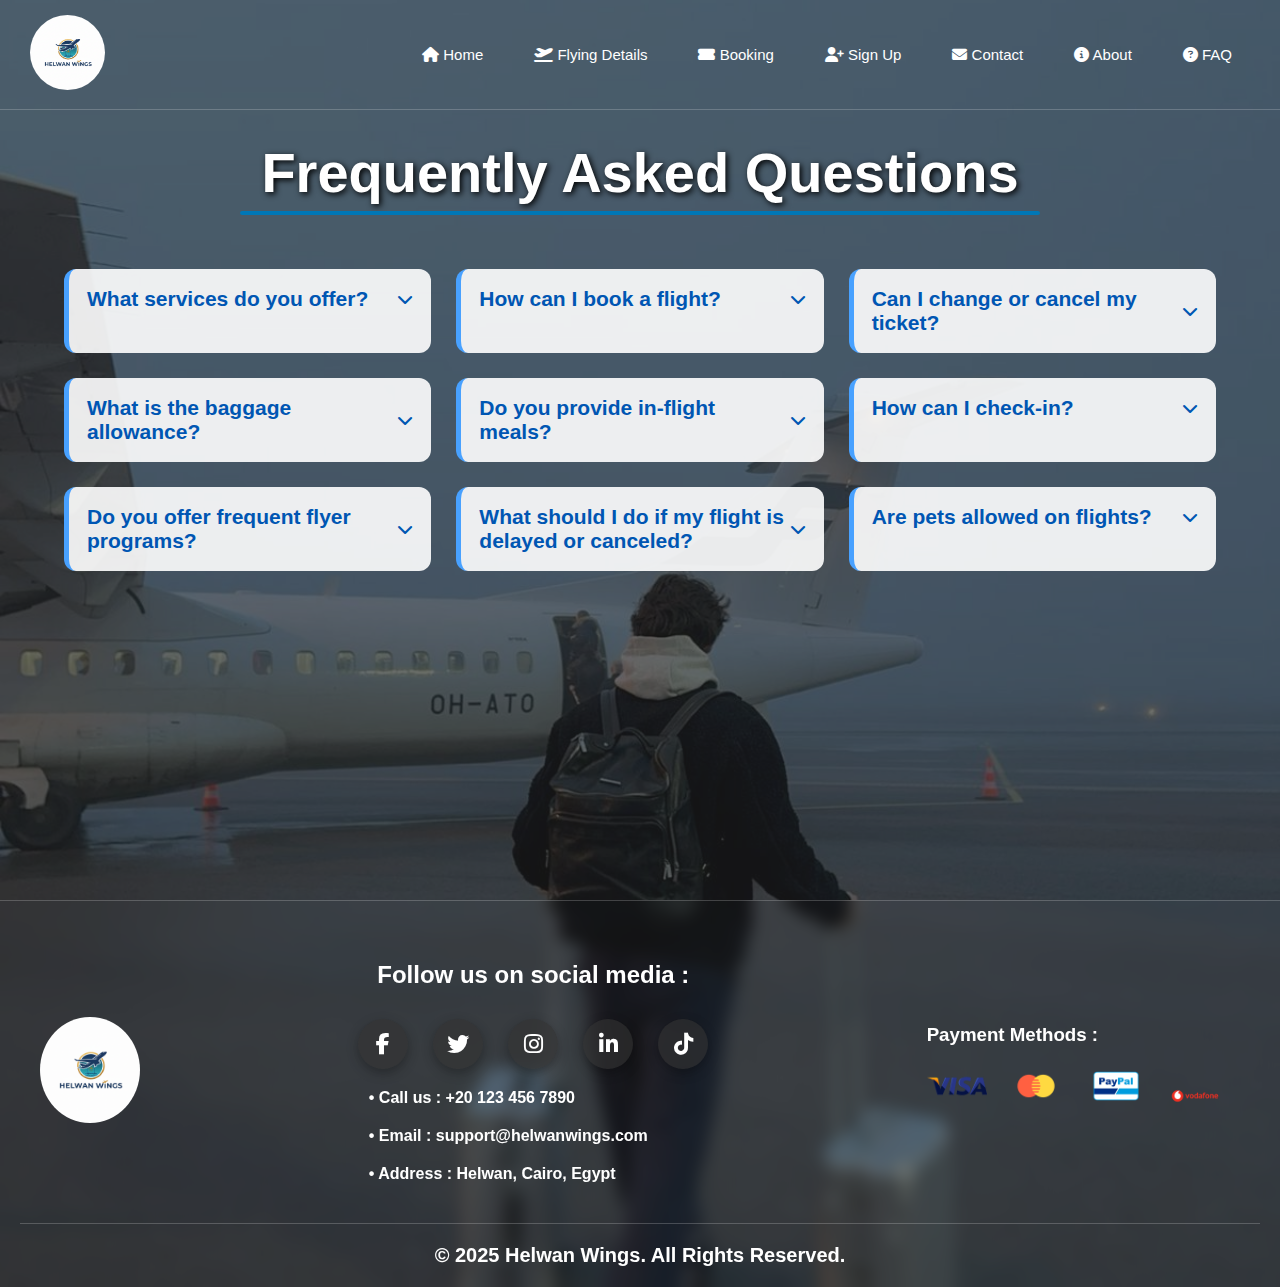
<file: Helwan Wings/FAQ/faq.html>
<!DOCTYPE html>
<html lang="en">
  <head>
    <meta charset="UTF-8" />
    <meta name="viewport" content="width=device-width, initial-scale=1.0" />
    <title>Airline FAQ</title>
    <link
      rel="stylesheet"
      href="https://cdnjs.cloudflare.com/ajax/libs/font-awesome/6.5.0/css/all.min.css"
    />
    <link rel="stylesheet" href="../FAQ/faq.css" />
    <link rel="stylesheet" href="../Navbar/navbar.css" />
    <link rel="stylesheet" href="../Footer/footer.css" />
  </head>
  <body>
    <div class="overlay">
      <!-- Navbar -->
      <header class="header">
        <div class="container">
          <a class="logo"><img src="../Navbar/Logo.png" alt="Logo" /></a>
          <ul class="main-nav">
            <li>
              <a href="../index.html"><i class="fa-solid fa-house"></i> Home</a>
            </li>
            <li>
              <a href="../Details/details.html"
                ><i class="fas fa-plane-departure"></i> Flying Details</a
              >
            </li>
            <li>
              <a href="../Booking/booking.html"
                ><i class="fas fa-ticket-alt"></i> Booking</a
              >
            </li>
            <li>
              <a href="../Auth/Register/register.html"
                ><i class="fas fa-user-plus"></i> Sign Up</a
              >
            </li>
            <li>
              <a href="../Contact/contactUsPage.html"
                ><i class="fas fa-envelope"></i> Contact</a
              >
            </li>
            <li>
              <a href="../About/aboutPage.html"
                ><i class="fas fa-info-circle"></i> About</a
              >
            </li>
            <li>
              <a href="../FAQ/faq.html"
                ><i class="fas fa-question-circle"></i> FAQ</a
              >
            </li>
          </ul>
        </div>
      </header>

      <div class="head">
        <h1>Frequently Asked Questions</h1>
      </div>

      <!-- FAQ CARDS -->
      <section class="cards-container">
        <!-- CARD 1 -->
        <div class="card faq-card">
          <div class="card-header">
            <h3>What services do you offer?</h3>
            <i class="fas fa-chevron-down"></i>
          </div>
          <div class="card-body">
            <p>
              We provide domestic and international flights, in-flight meals,
              and special assistance for passengers.
            </p>
          </div>
        </div>

        <!-- CARD 2 -->
        <div class="card faq-card">
          <div class="card-header">
            <h3>How can I book a flight?</h3>
            <i class="fas fa-chevron-down"></i>
          </div>
          <div class="card-body">
            <p>
              You can book through our website, mobile app, or call our hotline.
            </p>
          </div>
        </div>

        <!-- CARD 3 -->
        <div class="card faq-card">
          <div class="card-header">
            <h3>Can I change or cancel my ticket?</h3>
            <i class="fas fa-chevron-down"></i>
          </div>
          <div class="card-body">
            <p>
              Yes, you can change or cancel your booking according to our
              airline policy.
            </p>
          </div>
        </div>

        <!-- CARD 4 -->
        <div class="card faq-card">
          <div class="card-header">
            <h3>What is the baggage allowance?</h3>
            <i class="fas fa-chevron-down"></i>
          </div>
          <div class="card-body">
            <p>
              Passengers are allowed 1 checked bag and 1 carry-on bag.
              Additional bags may incur extra fees.
            </p>
          </div>
        </div>

        <!-- CARD 5 -->
        <div class="card faq-card">
          <div class="card-header">
            <h3>Do you provide in-flight meals?</h3>
            <i class="fas fa-chevron-down"></i>
          </div>
          <div class="card-body">
            <p>
              Yes, meals are served on most long-haul flights. Special dietary
              requirements can be requested.
            </p>
          </div>
        </div>

        <!-- CARD 6 -->
        <div class="card faq-card">
          <div class="card-header">
            <h3>How can I check-in?</h3>
            <i class="fas fa-chevron-down"></i>
          </div>
          <div class="card-body">
            <p>
              You can check-in online, at the airport kiosk, or at the check-in
              counter.
            </p>
          </div>
        </div>

        <!-- CARD 7 -->
        <div class="card faq-card">
          <div class="card-header">
            <h3>Do you offer frequent flyer programs?</h3>
            <i class="fas fa-chevron-down"></i>
          </div>
          <div class="card-body">
            <p>
              Yes, we have a loyalty program that allows you to earn points and
              get rewards.
            </p>
          </div>
        </div>

        <!-- CARD 8 -->
        <div class="card faq-card">
          <div class="card-header">
            <h3>What should I do if my flight is delayed or canceled?</h3>
            <i class="fas fa-chevron-down"></i>
          </div>
          <div class="card-body">
            <p>
              You can contact our customer support or check the flight status
              online.
            </p>
          </div>
        </div>

        <!-- CARD 9 -->
        <div class="card faq-card">
          <div class="card-header">
            <h3>Are pets allowed on flights?</h3>
            <i class="fas fa-chevron-down"></i>
          </div>
          <div class="card-body">
            <p>
              Yes, small pets can travel in the cabin or as checked baggage
              following airline rules.
            </p>
          </div>
        </div>
      </section>
    </div>

    <!-- Footer -->
    <footer class="footer">
      <div class="footer-top">
        <!-- Logo -->
        <div class="footer-logo">
          <img src="../Navbar/Logo.png" alt="Helwan Wings Logo" />
        </div>

        <!-- Social + Follow Text -->
        <div class="footer-social-container">
          <p class="footer-follow">Follow us on social media :</p>
          <div class="footer-social">
            <a href="#" class="facebook" target="_blank"
              ><i class="fab fa-facebook-f"></i
            ></a>
            <a href="#" class="twitter" target="_blank"
              ><i class="fab fa-twitter"></i
            ></a>
            <a href="#" class="instagram" target="_blank"
              ><i class="fab fa-instagram"></i
            ></a>
            <a href="#" class="linkedin" target="_blank"
              ><i class="fab fa-linkedin-in"></i
            ></a>
            <a href="#" class="tiktok" target="_blank"
              ><i class="fab fa-tiktok"></i
            ></a>
          </div>

          <!-- Contact Info -->
          <div class="footer-contact">
            <p>• Call us : <a href="tel:+201234567890">+20 123 456 7890</a></p>
            <p>
              • Email :
              <a href="mailto:support@helwanwings.com"
                >support@helwanwings.com</a
              >
            </p>
            <p>• Address : Helwan, Cairo, Egypt</p>
          </div>
        </div>

        <!-- Payment Methods -->
        <div class="footer-payments">
          <h3>Payment Methods :</h3>
          <div class="payment-icons">
            <img src="../Footer/images/visa.png" alt="Visa" />
            <img src="../Footer/images/money.png" alt="MasterCard" />
            <img src="../Footer/images/paypal.png" alt="PayPal" />
            <img
              src="../Footer/images/SVGBrand.com_vodafone_egypt.png"
              alt="Vodafone Cash"
            />
          </div>
        </div>
      </div>

      <!-- Footer Bottom -->
      <div class="footer-bottom">
        <p>&copy; 2025 Helwan Wings. All Rights Reserved.</p>
      </div>
    </footer>

    <script src="../FAQ/faq.js"></script>
  </body>
</html>
</file>
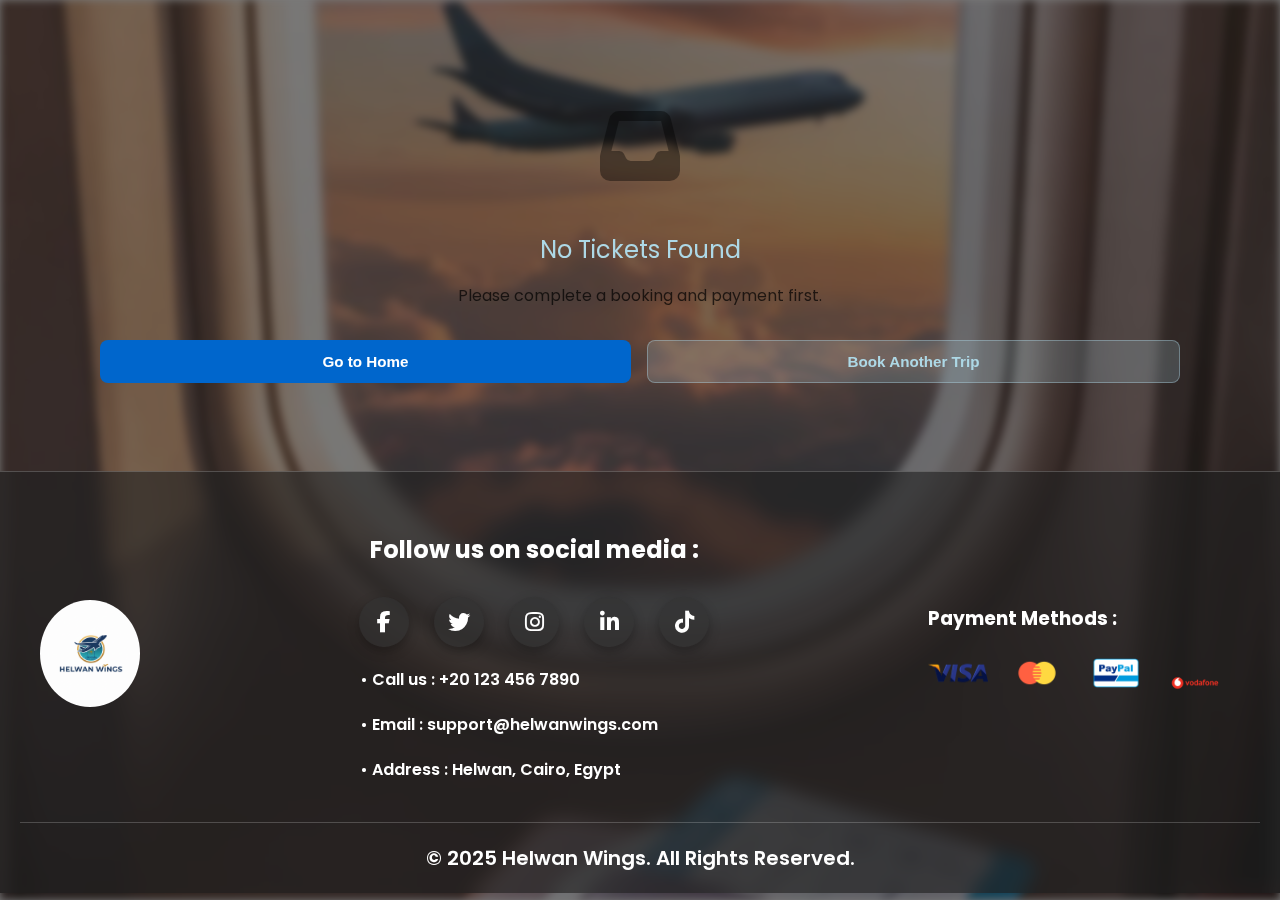
<file: Helwan Wings/Ticket/myTickets.html>
<!DOCTYPE html>
<html lang="en">
  <head>
    <meta charset="UTF-8" />
    <meta name="viewport" content="width=device-width, initial-scale=1.0" />
    <title>My Tickets</title>
    <!-- External CSS -->
    <link rel="stylesheet" href="myTickets.css" />
    <link rel="stylesheet" href="../Footer/footer.css" />
    <!-- Font Awesome -->
    <link
      rel="stylesheet"
      href="https://cdnjs.cloudflare.com/ajax/libs/font-awesome/6.5.0/css/all.min.css"
    />
  </head>
  <body>
    <div class="background-overlay"></div>

    <div class="page-wrapper">
      <div id="ticketsContainer"></div>
    </div>
    <!-- Footer  -->
    <footer class="footer">
      <div class="footer-top">
        <!-- Logo -->
        <div class="footer-logo">
          <img src="../Navbar/Logo.png" alt="Helwan Wings Logo" />
        </div>

        <!-- Social + Follow Text -->
        <div class="footer-social-container">
          <p class="footer-follow">Follow us on social media :</p>
          <div class="footer-social">
            <a href="#" class="facebook" target="_blank"
              ><i class="fab fa-facebook-f"></i
            ></a>
            <a href="#" class="twitter" target="_blank"
              ><i class="fab fa-twitter"></i
            ></a>
            <a href="#" class="instagram" target="_blank"
              ><i class="fab fa-instagram"></i
            ></a>
            <a href="#" class="linkedin" target="_blank"
              ><i class="fab fa-linkedin-in"></i
            ></a>
            <a href="#" class="tiktok" target="_blank"
              ><i class="fab fa-tiktok"></i
            ></a>
          </div>

          <!-- Contact Info -->
          <div class="footer-contact">
            <p>• Call us : <a href="tel:+201234567890">+20 123 456 7890</a></p>
            <p>
              • Email :
              <a href="mailto:support@helwanwings.com"
                >support@helwanwings.com</a
              >
            </p>
            <p>• Address : Helwan, Cairo, Egypt</p>
          </div>
        </div>
        <!-- Payment Methods -->
        <div class="footer-payments">
          <h3>Payment Methods :</h3>
          <div class="payment-icons">
            <img src="../Footer/images/visa.png" alt="Visa" />
            <img src="../Footer/images/money.png" alt="MasterCard" />
            <img src="../Footer/images/paypal.png" alt="PayPal" />
            <img
              src="../Footer/images/SVGBrand.com_vodafone_egypt.png"
              alt="Vodafone Cash"
            />
          </div>
        </div>
      </div>

      <!-- Footer Bottom -->
      <div class="footer-bottom">
        <p>&copy; 2025 Helwan Wings. All Rights Reserved.</p>
      </div>
    </footer>
    <script src="ticket.js"></script>
  </body>
</html>
</file>
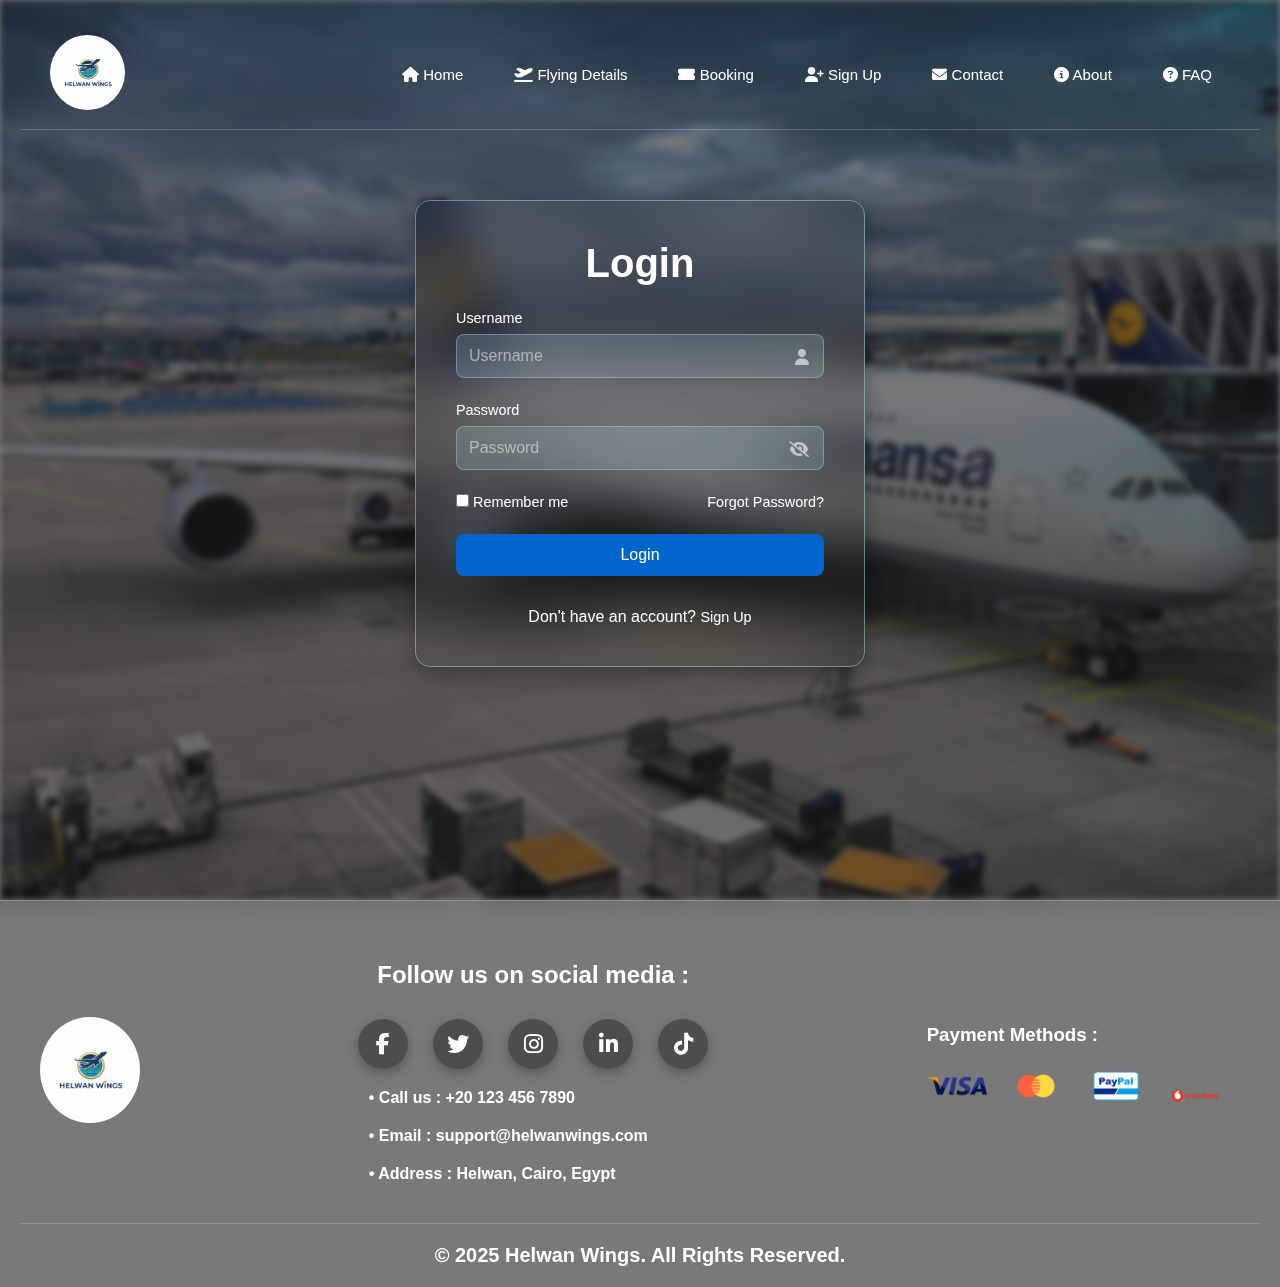
<file: Helwan Wings/Auth/Login/login.html>
<!DOCTYPE html>
<html lang="en">
  <head>
    <meta charset="UTF-8" />
    <meta name="viewport" content="width=device-width, initial-scale=1.0" />
    <title>Login</title>
    <!-- Style CSS -->
    <link rel="stylesheet" href="../../Navbar/navbar.css" />
    <link rel="stylesheet" href="../style.css" />
    <link rel="stylesheet" href="../../Footer/footer.css" />
    <!-- Font Awesome -->
    <link
      rel="stylesheet"
      href="https://cdnjs.cloudflare.com/ajax/libs/font-awesome/6.4.0/css/all.min.css"
    />
  </head>
  <body>
    <div class="overlay">
      <!-- Navbar -->
      <header class="header" id="header">
        <div class="container">
          <a class="logo"><img src="../../Navbar/Logo.png" alt="Logo" /></a>
          <ul class="main-nav">
            <li>
              <a href="../../index.html"
                ><i class="fa-solid fa-house"></i> Home</a
              >
            </li>
            <li>
              <a href="../../Details/details.html"
                ><i class="fas fa-plane-departure"></i> Flying Details</a
              >
            </li>
            <li>
              <a href="../../Booking/booking.html"
                ><i class="fas fa-ticket-alt"></i> Booking</a
              >
            </li>
            <li>
              <a href="../Register/register.html" class="signup-btn"
                ><i class="fas fa-user-plus"></i> Sign Up</a
              >
            </li>
            <li>
              <a href="../../Contact/contactUsPage.html"
                ><i class="fas fa-envelope"></i> Contact</a
              >
            </li>
            <li>
              <a href="../../About/aboutPage.html"
                ><i class="fas fa-info-circle"></i> About</a
              >
            </li>
            <li>
              <a href="../../FAQ/faq.html"
                ><i class="fas fa-question-circle"></i> FAQ</a
              >
            </li>
          </ul>
        </div>
      </header>
      <div class="form-container">
        <h1>Login</h1>
        <form action="#">
          <!-- Username -->
          <div class="input-group">
            <label for="username">Username</label>
            <input
              type="text"
              id="username"
              name="username"
              placeholder="Username"
            />
            <span class="icon"><i class="fa-solid fa-user"></i></span>
          </div>

          <!-- Password -->
          <div class="input-group">
            <label for="password">Password</label>
            <input
              type="password"
              id="password"
              name="password"
              placeholder="Password"
            />
            <span class="eye-icon" id="togglePassword">
              <i class="fa-solid fa-eye-slash"></i>
            </span>
          </div>

          <!-- Checkbox -->
          <div class="options">
            <label><input type="checkbox" name="remember" /> Remember me</label>
            <a href="forgot-password.html" class="forgot-password"
              >Forgot Password?</a
            >
          </div>

          <button type="submit">Login</button>
        </form>

        <p class="signup-link">
          Don't have an account? <a href="../Register/register.html">Sign Up</a>
        </p>
      </div>
    </div>
    <!-- Footer  -->
    <footer class="footer">
      <div class="footer-top">
        <!-- Logo -->
        <div class="footer-logo">
          <img src="../../Navbar/Logo.png" alt="Helwan Wings Logo" />
        </div>

        <!-- Social + Follow Text -->
        <div class="footer-social-container">
          <p class="footer-follow">Follow us on social media :</p>
          <div class="footer-social">
            <a href="#" class="facebook" target="_blank"
              ><i class="fab fa-facebook-f"></i
            ></a>
            <a href="#" class="twitter" target="_blank"
              ><i class="fab fa-twitter"></i
            ></a>
            <a href="#" class="instagram" target="_blank"
              ><i class="fab fa-instagram"></i
            ></a>
            <a href="#" class="linkedin" target="_blank"
              ><i class="fab fa-linkedin-in"></i
            ></a>
            <a href="#" class="tiktok" target="_blank"
              ><i class="fab fa-tiktok"></i
            ></a>
          </div>

          <!-- Contact Info -->
          <div class="footer-contact">
            <p>• Call us : <a href="tel:+201234567890">+20 123 456 7890</a></p>
            <p>
              • Email :
              <a href="mailto:support@helwanwings.com"
                >support@helwanwings.com</a
              >
            </p>
            <p>• Address : Helwan, Cairo, Egypt</p>
          </div>
        </div>

        <!-- Payment Methods -->
        <div class="footer-payments">
          <h3>Payment Methods :</h3>
          <div class="payment-icons">
            <img src="../../Footer/images/visa.png" alt="Visa" />
            <img src="../../Footer/images/money.png" alt="MasterCard" />
            <img src="../../Footer/images/paypal.png" alt="PayPal" />
            <img
              src="../../Footer/images/SVGBrand.com_vodafone_egypt.png"
              alt="Vodafone Cash"
            />
          </div>
        </div>
      </div>

      <!-- Footer Bottom -->
      <div class="footer-bottom">
        <p>&copy; 2025 Helwan Wings. All Rights Reserved.</p>
      </div>
    </footer>
    <script src="./login.js"></script>
  </body>
</html>
</file>
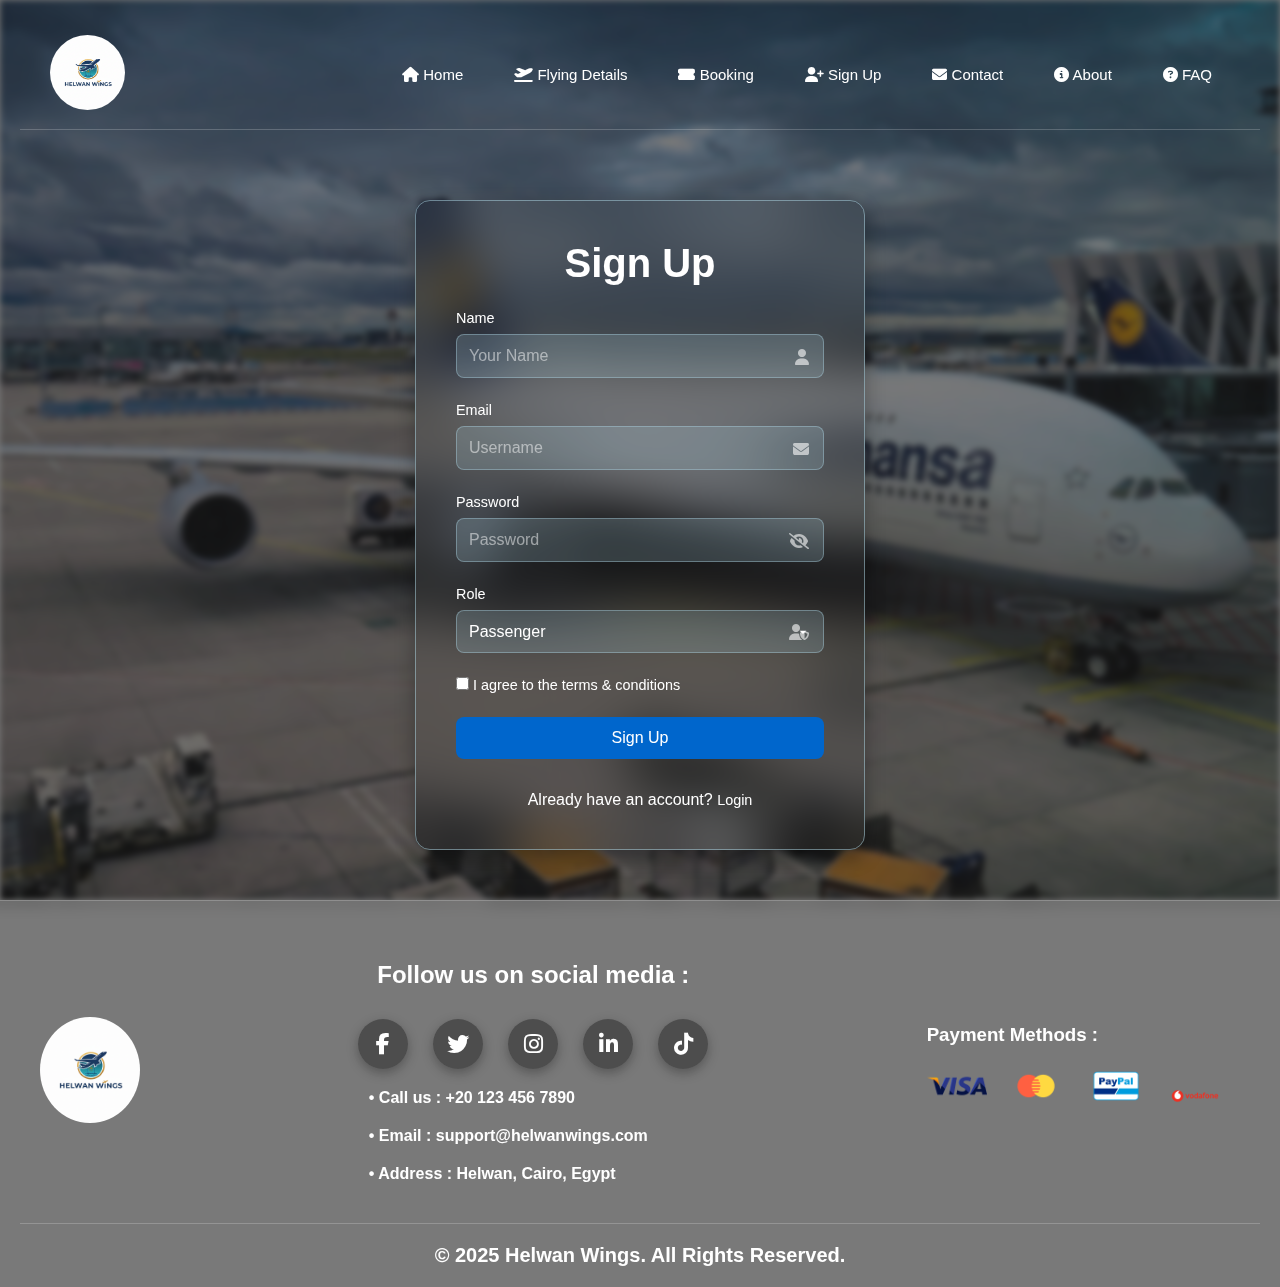
<file: Helwan Wings/Auth/Register/register.html>
<!DOCTYPE html>
<html lang="en">
  <head>
    <meta charset="UTF-8" />
    <meta name="viewport" content="width=device-width, initial-scale=1.0" />
    <title>Sign Up</title>
    <!-- Style CSS -->
    <link rel="stylesheet" href="../style.css" />
    <link rel="stylesheet" href="../../Navbar/navbar.css" />
    <link rel="stylesheet" href="../../Footer/footer.css" />
    <!-- Font Awesome -->
    <link
      rel="stylesheet"
      href="https://cdnjs.cloudflare.com/ajax/libs/font-awesome/6.4.0/css/all.min.css"
    />
  </head>
  <body>
    <div class="overlay">
      <!-- Navbar -->
      <header class="header" id="header">
        <div class="container">
          <a class="logo"><img src="../../Navbar/Logo.png" alt="Logo" /></a>
          <ul class="main-nav">
            <li>
              <a href="../../index.html"
                ><i class="fa-solid fa-house"></i> Home</a
              >
            </li>
            <li>
              <a href="../../Details/details.html"
                ><i class="fas fa-plane-departure"></i> Flying Details</a
              >
            </li>
            <li>
              <a href="../../Booking/booking.html"
                ><i class="fas fa-ticket-alt"></i> Booking</a
              >
            </li>
            <li>
              <a href="#" class="signup-btn"
                ><i class="fas fa-user-plus"></i> Sign Up</a
              >
            </li>
            <li>
              <a href="../../Contact/contactUsPage.html"
                ><i class="fas fa-envelope"></i> Contact</a
              >
            </li>
            <li>
              <a href="../../About/aboutPage.html"
                ><i class="fas fa-info-circle"></i> About</a
              >
            </li>
            <li>
              <a href="../../FAQ/faq.html"
                ><i class="fas fa-question-circle"></i> FAQ</a
              >
            </li>
          </ul>
        </div>
      </header>
      <div class="form-container">
        <h1>Sign Up</h1>
        <div id="error-message" class="error"></div>
        <form id="registerForm" action="#">
          <div class="input-group">
            <label for="name">Name</label>
            <input type="text" id="name" name="name" placeholder="Your Name" />
            <span class="icon"><i class="fa-solid fa-user"></i></span>
          </div>

          <div class="input-group">
            <label for="email">Email</label>
            <input
              type="email"
              id="email"
              name="email"
              placeholder="Username"
            />
            <span class="icon"><i class="fa-solid fa-envelope"></i></span>
          </div>

          <div class="input-group">
            <label>Password</label>
            <input
              type="password"
              id="password"
              name="password"
              placeholder="Password"
            />
            <span class="eye-icon" id="togglePassword"
              ><i class="fa-solid fa-eye-slash"></i
            ></span>
            <small class="field-error" id="passwordError"></small>
          </div>

          <!-- Role selection (SELECT instead of radio) -->
          <div class="input-group">
            <label for="role">Role</label>
            <select id="role" name="role">
              <option value="user" selected>Passenger</option>
              <option value="admin">Admin</option>
            </select>
            <span class="icon"><i class="fa-solid fa-user-shield"></i></span>
          </div>

          <div class="options">
            <label
              ><input type="checkbox" name="terms" /> I agree to the terms &
              conditions</label
            >
          </div>

          <button type="submit">Sign Up</button>
        </form>

        <p class="signup-link">
          Already have an account? <a href="../Login/login.html">Login</a>
        </p>
      </div>
    </div>
    <!-- Footer  -->
    <footer class="footer">
      <div class="footer-top">
        <!-- Logo -->
        <div class="footer-logo">
          <img src="../../Navbar/Logo.png" alt="Helwan Wings Logo" />
        </div>

        <!-- Social + Follow Text -->
        <div class="footer-social-container">
          <p class="footer-follow">Follow us on social media :</p>
          <div class="footer-social">
            <a href="#" class="facebook" target="_blank"
              ><i class="fab fa-facebook-f"></i
            ></a>
            <a href="#" class="twitter" target="_blank"
              ><i class="fab fa-twitter"></i
            ></a>
            <a href="#" class="instagram" target="_blank"
              ><i class="fab fa-instagram"></i
            ></a>
            <a href="#" class="linkedin" target="_blank"
              ><i class="fab fa-linkedin-in"></i
            ></a>
            <a href="#" class="tiktok" target="_blank"
              ><i class="fab fa-tiktok"></i
            ></a>
          </div>

          <!-- Contact Info -->
          <div class="footer-contact">
            <p>• Call us : <a href="tel:+201234567890">+20 123 456 7890</a></p>
            <p>
              • Email :
              <a href="mailto:support@helwanwings.com"
                >support@helwanwings.com</a
              >
            </p>
            <p>• Address : Helwan, Cairo, Egypt</p>
          </div>
        </div>

        <!-- Payment Methods -->
        <div class="footer-payments">
          <h3>Payment Methods :</h3>
          <div class="payment-icons">
            <img src="../../Footer/images/visa.png" alt="Visa" />
            <img src="../../Footer/images/money.png" alt="MasterCard" />
            <img src="../../Footer/images/paypal.png" alt="PayPal" />
            <img
              src="../../Footer/images/SVGBrand.com_vodafone_egypt.png"
              alt="Vodafone Cash"
            />
          </div>
        </div>
      </div>

      <!-- Footer Bottom -->
      <div class="footer-bottom">
        <p>&copy; 2025 Helwan Wings. All Rights Reserved.</p>
      </div>
    </footer>
    <script src="./register.js"></script>
  </body>
</html>
</file>
<file: Helwan Wings/Navbar/navbar.css>
* {
  margin: 0;
  padding: 0;
  box-sizing: border-box;
}

body {
  font-family: "Arial", sans-serif;
  color: #fff;
}

/* Header */
header {
  width: 100%;
  border-bottom: 1px solid rgba(255, 255, 255, 0.2);
  z-index: 9999;
}

header .container {
  min-height: 100px;
  display: flex;
  align-items: center;
  justify-content: space-between;
  padding: 15px 30px;
  max-width: 1400px;
  margin: 0 auto;
}

/* Logo */
.logo img {
  width: 75px;
  height: 75px;
  border-radius: 50%;
  object-fit: cover;
  cursor: pointer;
  transition: transform 0.1s ease-in-out;
}

.logo img:active {
  transform: scale(0.9);
}

/* Nav */
.main-nav {
  display: flex;
  gap: 15px;
  list-style: none;
  align-items: center;
  flex-wrap: wrap;
}

.main-nav li {
  margin: 0;
}

.main-nav a {
  display: inline-block;
  padding: 10px 18px;
  border-radius: 25px;
  color: #fff;
  text-decoration: none;
  transition: all 0.3s ease;
  font-size: 15px;
  white-space: nowrap;
}

.main-nav a:hover {
  background: #0065d2;
  box-shadow: 0 8px 20px rgba(0, 86, 179, 0.5);
  transform: scale(1.05);
}


@media (max-width: 1024px) {
  header .container {
    padding: 15px 20px;
  }

  .main-nav {
    gap: 10px;
  }

  .main-nav a {
    font-size: 14px;
    padding: 8px 15px;
  }

  .logo img {
    width: 65px;
    height: 65px;
  }
}

@media (max-width: 768px) {
  header .container {
    flex-direction: column;
    min-height: auto;
    padding: 15px;
    gap: 15px;
  }

  .logo {
    width: 100%;
    text-align: center;
  }

  .logo img {
    width: 70px;
    height: 70px;
  }

  .main-nav {
    width: 100%;
    justify-content: center;
    gap: 8px;
  }

  .main-nav a {
    font-size: 13px;
    padding: 8px 12px;
  }
}

@media (max-width: 600px) {
  header .container {
    padding: 12px;
    gap: 12px;
  }

  .logo img {
    width: 60px;
    height: 60px;
  }

  .main-nav {
    flex-direction: column;
    width: 100%;
    gap: 8px;
  }

  .main-nav li {
    width: 100%;
  }

  .main-nav a {
    width: 100%;
    text-align: center;
    font-size: 14px;
    padding: 10px 15px;
  }
}

@media (max-width: 400px) {
  .logo img {
    width: 55px;
    height: 55px;
  }

  .main-nav a {
    font-size: 13px;
    padding: 9px 12px;
  }
}
</file>
<file: Helwan Wings/Footer/footer.css>
.footer {
  width: 100%;
  color: #fff;
  padding: 40px 20px 20px 20px;
  display: flex;
  flex-direction: column;
  align-items: center;
  position: relative;
  z-index: 1;
  backdrop-filter: blur(8px);
  background-color: rgba(32, 31, 31, 0.6);
  border-top: 1px solid rgba(255, 255, 255, 0.2);
}

.footer-social-container {
  display: flex;
  flex-direction: column;
  align-items: center;
  margin: 20px 0;
}

/* Footer Top Section */
.footer-top {
  display: flex;
  justify-content: space-between;
  align-items: center;
  width: 100%;
  max-width: 1200px;
  margin-bottom: 20px;
  flex-wrap: wrap;
}

/* Footer Logo */
.footer-logo img {
  width: 100px;
  height: auto;
  border-radius: 50%;
  object-fit: cover;
}

/* Payment Section */
.footer-payments h3 {
  margin-bottom: 10px;
}

.payment-icons img {
  width: 60px;
  margin-right: 15px;
}

/* Footer Bottom Section */
.footer-bottom {
  border-top: 1px solid rgba(255, 255, 255, 0.2);
  padding-top: 20px;
  text-align: center;
  width: 100%;
  font-size: 20px;
  font-weight: 600;
}

.footer-follow {
  text-align: center;
  font-size: 1.5rem;
  color: #fff;
  margin-bottom: 30px;
  font-weight: bold;
}

/* Container */
.footer-social {
  display: flex;
  gap: 25px;
  justify-content: center;
  flex-wrap: wrap;
}

/* Contact */
.footer-contact p {
  margin-right: 50px;
  margin-top: 20px;
  font-weight: 550;
}

.footer-contact a {
  color: #fff;
  text-decoration: none;
}

.footer-social a {
  display: flex;
  justify-content: center;
  align-items: center;
  width: 50px;
  height: 50px;
  background: rgba(255, 255, 255, 0.05);
  backdrop-filter: blur(10px);
  border-radius: 50%;
  color: #fff;
  font-size: 22px;
  transition: 0.3s ease;
  text-decoration: none;
  box-shadow: 0 4px 12px rgba(0, 0, 0, 0.3);
}

.footer-social a.facebook:hover {
  background: #1877f2;
  transform: scale(1.2);
}
.footer-social a.twitter:hover {
  background: #1da1f2;
  transform: scale(1.2);
}

.footer-social a.instagram:hover {
  background: radial-gradient(
    circle at 30% 107%,
    #fdf497 0%,
    #fdf497 5%,
    #fd5949 45%,
    #d6249f 60%,
    #285aeb 90%
  );
  transform: scale(1.2);
}
.footer-social a.linkedin:hover {
  background: #0077b5;
  transform: scale(1.2);
}
.footer-social a.tiktok:hover {
  background: linear-gradient(45deg, #69c9d0, #ee1d52);
  transform: scale(1.2);
}

/* Mobile Responsive */
@media (max-width: 768px) {
  .footer-top {
    flex-direction: column;
    text-align: center;
    gap: 15px;
  }

  .payment-icons img {
    margin: 0 10px 10px 10px;
  }
}
</file>
<file: Helwan Wings/About/about.css>
@import url("https://fonts.googleapis.com/css2?family=Poppins:wght@300;400;500;600;700&display=swap");

:root {
  --main-color: #add8e6;
  --primary-blue: #0066cc;
  --dark-blue: #004d99;
}

* {
  margin: 0;
  padding: 0;
  box-sizing: border-box;
}

body::before {
  content: "";
  position: fixed;
  top: 0;
  left: 0;
  width: 100%;
  height: 100%;
  background: url("./images/about\ plane.jpg") center/cover no-repeat;
  filter: blur(3px);
  z-index: -1;
}

.overlay {
  position: relative;
  width: 100%;
  min-height: 100vh;
  background-color: rgba(32, 31, 31, 0.6);
  display: flex;
  flex-direction: column;
  align-items: center;
  padding: 20px;
}

.about-header {
  text-align: center;
  margin-bottom: 5rem;
  position: relative;
}

.icon-container {
  display: inline-flex;
  align-items: center;
  justify-content: center;
  width: 100px;
  height: 100px;
  background: rgba(0, 102, 204, 0.2);
  border: 3px solid var(--primary-blue);
  border-radius: 50%;
  margin-top: 20px;
}

.icon-container {
  font-size: 3rem;
  color: var(--primary-blue);
}


.about-header h1 {
  font-size: 3.5rem;
  color: white;
  font-weight: 600;
  margin-bottom: 1rem;
  text-shadow: 2px 2px 6px #000;
  position: relative;
  top: -20px;
}

.about-header h1::after {
  content: "";
  position: absolute;
  left: 50%;
  bottom: -10px;
  transform: translateX(-50%);
  width: 350px;
  height: 4px;
  background: #0077b6;
  border-radius: 5px;
}

.about-header p {
  color: #fff;
  font-size: 1.2rem;
  max-width: 600px;
  margin: 0 auto;
}

.about-content {
  max-width: 1000px;
  margin: 0 auto;
}

.content-section {
  margin-bottom: 4rem;
  padding-bottom: 3rem;
  border-bottom: 1px solid rgba(255, 255, 255, 0.15);
}

.content-section:last-of-type {
  border-bottom: none;
}

.section-icon {
  display: inline-flex;
  align-items: center;
  justify-content: center;
  width: 60px;
  height: 60px;
  background: rgba(0, 102, 204, 0.15);
  border-radius: 12px;
  margin-bottom: 1.5rem;
}

.section-icon i {
  font-size: 1.8rem;
  color: var(--primary-blue);
}

.content-section h2 {
  font-size: 2rem;
  color: white;
  font-weight: 600;
  margin-bottom: 1rem;
}

.content-section p {
  color: rgba(255, 255, 255, 0.7);
  font-size: 1.05rem;
  line-height: 1.8;
  max-width: 800px;
}

.stats-container {
  display: grid;
  grid-template-columns: repeat(4, 1fr);
  gap: 2rem;
  margin: 5rem 0;
  padding: 3rem 0;
  border-top: 1px solid rgba(255, 255, 255, 0.15);
  border-bottom: 1px solid rgba(255, 255, 255, 0.15);
}

.stat-item {
  text-align: center;
}

.stat-number {
  font-size: 3rem;
  color: var(--primary-blue);
  font-weight: 700;
  margin-bottom: 0.5rem;
}

.stat-label {
  color: rgba(255, 255, 255, 0.7);
  font-size: 0.95rem;
}

.team-section {
  margin: 5rem 0;
}

.team-section h2 {
  font-size: 2.5rem;
  color: white;
  font-weight: 600;
  text-align: center;
  margin-bottom: 1rem;
}

.team-intro {
  color: rgba(255, 255, 255, 0.7);
  font-size: 1.1rem;
  text-align: center;
  margin-bottom: 3rem;
}

.team-grid {
  display: grid;
  grid-template-columns: repeat(3, 1fr);
  gap: 3rem;
}

.team-member {
  text-align: center;
}

.member-avatar {
  width: 120px;
  height: 120px;
  background: rgba(0, 102, 204, 0.2);
  border: 3px solid var(--primary-blue);
  border-radius: 50%;
  display: flex;
  align-items: center;
  justify-content: center;
  margin: 0 auto 1.5rem auto;
  overflow: hidden;
}

.member-avatar img {
  width: 100%;
  height: 100%;
  object-fit: cover;
  object-position: center;
}

.member-avatar i {
  font-size: 3.5rem;
  color: var(--primary-blue);
}

.member-avatar i {
  font-size: 3.5rem;
  color: var(--primary-blue);
}

.icon-container {
  display: inline-flex;
  align-items: center;
  justify-content: center;
  width: 100px;
  height: 100px;
  background: rgba(0, 102, 204, 0.2);
  border: 3px solid var(--primary-blue);
  border-radius: 50%;
  margin-bottom: 2rem;
  overflow: hidden;
}

.icon-container img {
  width: 100%;
  height: 100%;
  object-fit: cover;
  object-position: center;
}

.icon-container i {
  font-size: 3rem;
  color: var(--primary-blue);
}

.team-member h3 {
  font-size: 1.4rem;
  color: white;
  font-weight: 600;
  margin-bottom: 0.5rem;
}

.member-role {
  color: #ccc;
  font-size: 1.3rem;
  font-weight: 500;
  margin-bottom: 1rem;
}

.member-desc {
  color: rgba(255, 255, 255, 0.7);
  font-size: 0.9rem;
  line-height: 1.6;
}

.why-choose-section {
  margin: 5rem 0 0 0;
}

.why-choose-section h2 {
  font-size: 2.5rem;
  color: white;
  font-weight: 600;
  text-align: center;
  margin-bottom: 3rem;
}

.features-grid {
  display: grid;
  grid-template-columns: repeat(2, 1fr);
  gap: 3rem;
}

.feature-item {
  text-align: center;
  padding: 2rem;
  background: rgba(0, 102, 204, 0.05);
  border: 1px solid rgba(255, 255, 255, 0.1);
  border-radius: 12px;
  transition: all 0.3s ease;
}

.feature-item:hover {
  background: rgba(0, 102, 204, 0.1);
  border-color: var(--primary-blue);
  transform: translateY(-5px);
}

.feature-item i {
  font-size: 2.5rem;
  color: var(--primary-blue);
  margin-bottom: 1.5rem;
}

.feature-item h3 {
  font-size: 1.3rem;
  color: white;
  font-weight: 600;
  margin-bottom: 1rem;
}

.feature-item p {
  color: rgba(255, 255, 255, 0.7);
  font-size: 0.95rem;
  line-height: 1.6;
}

@media (max-width: 968px) {
  .stats-container {
    grid-template-columns: repeat(2, 1fr);
    gap: 2rem;
  }

  .team-grid {
    grid-template-columns: repeat(2, 1fr);
    gap: 2.5rem;
  }

  .features-grid {
    grid-template-columns: 1fr;
    gap: 2rem;
  }
}

@media (max-width: 768px) {
  .page-wrapper {
    padding: 60px 20px 40px 20px;
  }

  .about-header {
    margin-bottom: 3rem;
  }

  .icon-container {
    width: 80px;
    height: 80px;
  }

  .icon-container i {
    font-size: 2.5rem;
  }

  .about-header h1 {
    font-size: 2.5rem;
  }

  .about-header p {
    font-size: 1rem;
  }

  .content-section h2,
  .team-section h2,
  .why-choose-section h2 {
    font-size: 1.8rem;
  }

  .content-section p,
  .team-intro {
    font-size: 0.95rem;
  }

  .stats-container {
    gap: 1.5rem;
  }

  .stat-number {
    font-size: 2.5rem;
  }

  .team-grid {
    grid-template-columns: 1fr;
    gap: 2rem;
  }
}

@media (max-width: 480px) {
  .about-header h1 {
    font-size: 2rem;
  }

  .about-header p {
    font-size: 0.9rem;
  }

  .content-section h2 {
    font-size: 1.5rem;
  }

  .stats-container {
    grid-template-columns: 1fr;
  }

  .stat-number {
    font-size: 2rem;
  }

  .member-avatar {
    width: 100px;
    height: 100px;
  }

  .member-avatar i {
    font-size: 3rem;
  }

  .team-member h3 {
    font-size: 1.2rem;
  }
}
</file>
<file: Helwan Wings/Admin/admin.css>
* {
  margin: 0;
  padding: 0;
  box-sizing: border-box;
  font-family: "Poppins", Arial, sans-serif;
}

body {
  background: #f4f6f9;
  min-height: 100vh;
}

/* Header */
header {
  display: flex;
  justify-content: space-between;
  align-items: center;
  padding: 20px 30px;
  background: #222;
  color: #fff;
  flex-wrap: wrap;
  gap: 15px;
}

header h1 {
  font-size: 22px;
}

.header-right {
  display: flex;
  align-items: center;
  gap: 15px;
  flex-wrap: wrap;
}

header #adminName {
  font-weight: bold;
}

#logoutBtn {
  background: #ff4747;
  border: none;
  padding: 8px 16px;
  border-radius: 5px;
  color: #fff;
  cursor: pointer;
  transition: background 0.3s;
  white-space: nowrap;
}

#logoutBtn:hover {
  background: #e63939;
}

/* Container */
.container {
  padding: 20px 30px;
}

.add-flight-btn {
  padding: 10px 15px;
  background: #28a745;
  color: #fff;
  border: none;
  border-radius: 6px;
  cursor: pointer;
  margin-bottom: 15px;
  transition: background 0.3s;
}

.add-flight-btn:hover {
  background: #218838;
}

.add-flight-btn i {
  margin-right: 5px;
}

/* Table Container */
.table-container {
  width: 100%;
  overflow-x: auto;
  background: #fff;
  border-radius: 10px;
  box-shadow: 0 2px 10px rgba(0, 0, 0, 0.1);
}


table {
  width: 100%;
  border-collapse: collapse;
  background: #fff;
}

th,
td {
  padding: 12px 15px;
  text-align: left;
  border-bottom: 1px solid #ddd;
}

th {
  background: #222;
  color: #fff;
}

tbody tr:hover {
  background: #f1f1f1;
}

.actions {
  white-space: nowrap;
}

.actions span {
  margin-right: 10px;
  cursor: pointer;
  color: #555;
  transition: color 0.2s;
  display: inline-flex;
  align-items: center;
  padding: 5px;
}

.actions .edit:hover {
  color: #007bff;
}

.actions .delete:hover {
  color: #dc3545;
}

/* Card View للموبايل - مخفي بشكل افتراضي */
.flight-cards {
  display: none;
}

.flight-card {
  background: #fff;
  border-radius: 10px;
  padding: 20px;
  margin-bottom: 15px;
  box-shadow: 0 2px 8px rgba(0, 0, 0, 0.1);
  position: relative;
}

.flight-card-header {
  display: flex;
  justify-content: space-between;
  align-items: center;
  margin-bottom: 15px;
  padding-bottom: 10px;
  border-bottom: 2px solid #f0f0f0;
}

.flight-card-number {
  font-size: 18px;
  font-weight: bold;
  color: #222;
}

.flight-card-id {
  background: #222;
  color: #fff;
  padding: 4px 10px;
  border-radius: 5px;
  font-size: 12px;
}

.flight-card-body {
  display: grid;
  grid-template-columns: 1fr 1fr;
  gap: 12px;
  margin-bottom: 15px;
}

.flight-card-field {
  display: flex;
  flex-direction: column;
}

.flight-card-label {
  font-size: 12px;
  color: #666;
  margin-bottom: 4px;
  font-weight: 500;
}

.flight-card-value {
  font-size: 14px;
  color: #222;
  font-weight: 600;
}

.flight-route {
  grid-column: 1 / -1;
  display: flex;
  align-items: center;
  gap: 10px;
  padding: 12px;
  background: #f8f9fa;
  border-radius: 8px;
}

.flight-route-city {
  font-size: 16px;
  font-weight: bold;
  color: #222;
}

.flight-route-arrow {
  color: #28a745;
  font-size: 18px;
}

.offer-badge {
  display: inline-block;
  background: #28a745;
  color: #fff;
  padding: 4px 12px;
  border-radius: 15px;
  font-size: 12px;
  font-weight: 600;
}

.no-offer-badge {
  display: inline-block;
  background: #6c757d;
  color: #fff;
  padding: 4px 12px;
  border-radius: 15px;
  font-size: 12px;
  font-weight: 600;
}

.flight-card-actions {
  display: flex;
  justify-content: flex-end;
  gap: 15px;
  margin-top: 15px;
  padding-top: 15px;
  border-top: 1px solid #f0f0f0;
}

.card-action-btn {
  display: flex;
  align-items: center;
  gap: 5px;
  padding: 8px 15px;
  border: none;
  border-radius: 6px;
  cursor: pointer;
  font-size: 14px;
  font-weight: 500;
  transition: all 0.3s;
}

.edit-btn {
  background: #007bff;
  color: #fff;
}

.edit-btn:hover {
  background: #0056b3;
}

.delete-btn {
  background: #dc3545;
  color: #fff;
}

.delete-btn:hover {
  background: #c82333;
}

/* Modal */
.modal {
  display: none;
  position: fixed;
  z-index: 100;
  left: 0;
  top: 0;
  width: 100%;
  height: 100%;
  background: rgba(0, 0, 0, 0.6);
  justify-content: center;
  align-items: center;
  padding: 15px;
  overflow-y: auto;
}

.modal.show {
  display: flex;
}

.modal-content {
  background: #fff;
  padding: 25px 30px;
  border-radius: 12px;
  width: 100%;
  max-width: 450px;
  position: relative;
  box-shadow: 0 6px 20px rgba(0, 0, 0, 0.2);
  animation: fadeIn 0.3s ease-in-out;
  margin: auto;
}

.modal-content h2 {
  margin-bottom: 15px;
  color: #222;
}

.modal-content label {
  display: block;
  margin: 8px 0 4px;
  font-size: 14px;
  color: #333;
  font-weight: 500;
}

.modal-content input[type="text"],
.modal-content input[type="number"] {
  width: 100%;
  padding: 10px;
  margin-bottom: 10px;
  border-radius: 6px;
  border: 1px solid #ccc;
  font-size: 14px;
  transition: border 0.3s;
}

.modal-content input[type="text"]:focus,
.modal-content input[type="number"]:focus {
  outline: none;
  border-color: #28a745;
}

.checkbox-container {
  display: flex;
  align-items: center;
  margin: 15px 0;
}

.checkbox-container input[type="checkbox"] {
  margin-left: 8px;
  width: 18px;
  height: 18px;
  cursor: pointer;
}

.modal-content button[type="submit"] {
  width: 100%;
  padding: 12px 15px;
  background: #28a745;
  border: none;
  border-radius: 6px;
  color: #fff;
  cursor: pointer;
  margin-top: 10px;
  font-size: 15px;
  transition: background 0.3s;
}

.modal-content button[type="submit"]:hover {
  background: #218838;
}

.modal-content .close {
  position: absolute;
  top: 12px;
  right: 18px;
  font-size: 28px;
  cursor: pointer;
  color: #444;
  line-height: 1;
  transition: color 0.2s;
}

.modal-content .close:hover {
  color: #000;
}

/* Animation */
@keyframes fadeIn {
  0% {
    opacity: 0;
    transform: scale(0.9);
  }
  100% {
    opacity: 1;
    transform: scale(1);
  }
}

/* Responsive */
@media (max-width: 768px) {
  .container {
    padding: 15px;
  }

  header {
    padding: 15px 20px;
  }

  header h1 {
    font-size: 18px;
    width: 100%;
  }

  .header-right {
    width: 100%;
    justify-content: space-between;
  }

  /* إخفاء الجدول وإظهار الكاردات */
  .table-container {
    display: none;
  }

  .flight-cards {
    display: block;
  }

  .add-flight-btn {
    width: 100%;
    text-align: center;
    padding: 12px 15px;
  }

  .modal-content {
    max-width: 95%;
    padding: 20px;
  }
}

@media (max-width: 480px) {
  header {
    padding: 12px 15px;
  }

  header h1 {
    font-size: 16px;
  }

  header #adminName {
    font-size: 14px;
  }

  #logoutBtn {
    padding: 6px 12px;
    font-size: 14px;
  }

  .container {
    padding: 10px;
  }

  .flight-card {
    padding: 15px;
  }

  .flight-card-number {
    font-size: 16px;
  }

  .flight-card-body {
    grid-template-columns: 1fr;
    gap: 10px;
  }

  .modal-content {
    max-width: 98%;
    padding: 18px 15px;
  }

  .modal-content h2 {
    font-size: 18px;
  }

  .modal-content label {
    font-size: 13px;
  }

  .modal-content input[type="text"],
  .modal-content input[type="number"] {
    padding: 8px;
    font-size: 13px;
  }

  .modal-content button[type="submit"] {
    padding: 10px;
    font-size: 14px;
  }
}
</file>
<file: Helwan Wings/Contact/contactUsPageStyle.css>
/* استيراد الخط */
@import url("https://fonts.googleapis.com/css2?family=Poppins:wght@300;400;500;600;700&display=swap");

:root {
  --main-color: #add8e6;
  --primary-blue: #0066cc;
  --dark-blue: #004d99;
}

* {
  margin: 0;
  padding: 0;
  box-sizing: border-box;
}

body {
  font-family: "Poppins", sans-serif;
  min-height: 100vh;
  position: relative;
  overflow-x: hidden;
}

body::before {
  content: "";
  position: fixed;
  top: 0;
  left: 0;
  width: 100%;
  height: 100%;
  background: url("./background-contact.jpg") center/cover no-repeat;
  filter: blur(3px);
  z-index: -2;
}

.background-overlay {
  position: fixed;
  top: 0;
  left: 0;
  width: 100%;
  height: 100%;
  background: rgba(0, 0, 0, 0.6);
  z-index: -1;
}

.page-wrapper {
  min-height: 100vh;
  display: flex;
  align-items: center;
  justify-content: center;
  padding: 60px 20px;
}

.pageContainer {
  width: 100%;
  max-width: 1200px;
}

.container {
  width: 100%;
}

/* Form Container */
.form-container {
  background: rgba(30, 30, 30, 0.85);
  padding: 3rem 2.5rem;
  border-radius: 15px;
  box-shadow: 0 8px 20px rgba(0, 0, 0, 0.3);
  border: 1px solid rgba(173, 216, 230, 0.3);
  text-align: center;
  width: 100%;
  max-width: 500px;
  margin: 0 auto;
  backdrop-filter: blur(10px);
}

.form-container h1 {
  margin-bottom: 0.5rem;
  font-size: 2rem;
  color: var(--primary-blue);
  font-weight: 600;
}

.subtitle {
  color: rgba(173, 216, 230, 0.8);
  font-size: 0.95rem;
  margin-bottom: 2rem;
}

.form-row {
  display: grid;
  grid-template-columns: 1fr 1fr;
  gap: 1rem;
  margin-bottom: 1.5rem;
}

.form-group {
  position: relative;
  margin-bottom: 1.5rem;
  text-align: left;
}

.form-group label {
  display: block;
  color: var(--primary-blue);
  font-size: 0.9rem;
  margin-bottom: 0.5rem;
  font-weight: 500;
}

.form-group label.required::after {
  content: " *";
  color: #ff4444;
}

.form-group input[type="text"],
.form-group input[type="email"],
.form-group input[type="tel"],
.form-group select,
.form-group textarea {
  width: 100%;
  padding: 12px 15px;
  background: rgba(50, 50, 50, 0.6);
  border: 1px solid rgba(173, 216, 230, 0.3);
  border-radius: 8px;
  font-size: 0.95rem;
  color: var(--main-color);
  transition: all 0.3s ease;
  font-family: "Poppins", sans-serif;
}

.form-group input::placeholder,
.form-group textarea::placeholder {
  color: rgba(173, 216, 230, 0.4);
}

.form-group input:focus,
.form-group select:focus,
.form-group textarea:focus {
  border-color: var(--primary-blue);
  outline: none;
  background: rgba(60, 60, 60, 0.7);
  box-shadow: 0 0 10px rgba(0, 102, 204, 0.3);
}

.form-group select {
  cursor: pointer;
  appearance: none;
  background-image: url("data:image/svg+xml,%3Csvg width='12' height='8' viewBox='0 0 12 8' fill='none' xmlns='http://www.w3.org/2000/svg'%3E%3Cpath d='M1 1L6 6L11 1' stroke='%23add8e6' stroke-width='2' stroke-linecap='round'/%3E%3C/svg%3E");
  background-repeat: no-repeat;
  background-position: right 15px center;
  padding-right: 40px;
}

.form-group select option {
  background: #1a1a1a;
  color: var(--main-color);
}

.form-group textarea {
  resize: vertical;
  min-height: 100px;
}

.gender-options {
  display: flex;
  gap: 2rem;
  margin-top: 0.5rem;
}

.gender-option {
  display: flex;
  align-items: center;
  gap: 0.5rem;
  color: var(--main-color);
  cursor: pointer;
  font-weight: 400;
  transition: color 0.3s;
}

.gender-option:hover {
  color: var(--primary-blue);
}

.gender-option input[type="radio"] {
  width: 18px;
  height: 18px;
  accent-color: var(--primary-blue);
  cursor: pointer;
}

.error-message {
  display: none;
  color: #ff4444;
  font-size: 0.8rem;
  margin-top: 0.3rem;
}

.rating-container {
  margin: 1.5rem 0;
  text-align: left;
}

.rating-title {
  color: var(--primary-blue);
  font-size: 0.9rem;
  margin-bottom: 0.5rem;
  font-weight: 500;
}

.stars {
  display: flex;
  gap: 0.3rem;
}

.star {
  font-size: 1.8rem;
  color: rgba(173, 216, 230, 0.3);
  cursor: pointer;
  transition: all 0.3s ease;
  user-select: none;
}

.star:hover,
.star.active {
  color: var(--primary-blue);
  transform: scale(1.1);
}

.checkbox-container {
  display: flex;
  align-items: center;
  gap: 0.5rem;
  margin: 1.5rem 0;
  text-align: left;
}

.checkbox-container input[type="checkbox"] {
  width: 16px;
  height: 16px;
  accent-color: var(--primary-blue);
  cursor: pointer;
}

.checkbox-container label {
  color: var(--main-color);
  font-size: 0.85rem;
  cursor: pointer;
  margin: 0;
}

.terms-link {
  color: var(--primary-blue);
  text-decoration: underline;
  cursor: pointer;
}

.terms-link:hover {
  color: var(--dark-blue);
}

.form-container button[type="submit"] {
  width: 100%;
  padding: 14px;
  background-color: var(--primary-blue);
  border: none;
  border-radius: 8px;
  color: white;
  font-size: 1rem;
  font-weight: 600;
  cursor: pointer;
  transition: all 0.3s ease;
  margin-top: 1rem;
  font-family: "Poppins", sans-serif;
}

.form-container button[type="submit"]:hover {
  background-color: var(--dark-blue);
  transform: translateY(-2px);
  box-shadow: 0 5px 15px rgba(0, 102, 204, 0.4);
}

.form-container button[type="submit"]:active {
  transform: translateY(0);
}

/* Responsive */
@media (max-width: 768px) {
  .form-container {
    padding: 2rem 1.5rem;
    max-width: 95%;
  }

  .form-container h1 {
    font-size: 1.7rem;
  }

  .form-row {
    grid-template-columns: 1fr;
    gap: 0.5rem;
  }

  .gender-options {
    gap: 1.5rem;
  }

  .star {
    font-size: 1.5rem;
  }
}

@media (max-width: 480px) {
  .form-container {
    padding: 1.5rem 1rem;
  }

  .form-container h1 {
    font-size: 1.5rem;
  }

  .subtitle {
    font-size: 0.85rem;
  }

  .form-group input,
  .form-group select,
  .form-group textarea {
    font-size: 0.9rem;
    padding: 10px 12px;
  }
}
</file>
<file: Helwan Wings/Details/details.css>
@import url("https://fonts.googleapis.com/css2?family=Poppins:wght@300;400;500;600;700&display=swap");

/* Variables */
:root {
  --main-color: #add8e6;
  --primary-blue: #0066cc;
  --dark-blue: #004d99;
}

/* General */
* {
  margin: 0;
  padding: 0;
  box-sizing: border-box;
}

/* Background with blur */
body::before {
  content: "";
  position: fixed;
  top: 0;
  left: 0;
  width: 100%;
  height: 100%;
  background: url("./images/airplane\ details.jpg") center/cover no-repeat;
  filter: blur(3px);
  z-index: -2;
}

.overlay {
  position: relative;
  width: 100%;
  min-height: 100vh;
  background-color: rgba(32, 31, 31, 0.6);
  display: flex;
  flex-direction: column;
  align-items: center;
  padding: 20px;
}

.pageContainer {
  width: 100%;
  max-width: 1200px;
  margin: 0 auto;
}

.page-header {
  text-align: center;
  margin-bottom: 3rem;
}

.page-title {
  color: var(--main-color);
  font-size: 2.5rem;
  margin-bottom: 0.5rem;
  font-weight: 600;
}

.page-title {
  font-size: 3.5rem;
  color: white;
  font-weight: 600;
  margin-bottom: 1rem;
  margin-top: 3rem;
  text-shadow: 2px 2px 6px #000;
  position: relative;
  top: -20px;
}

.page-title::after {
  content: "";
  position: absolute;
  left: 50%;
  bottom: -10px;
  transform: translateX(-50%);
  width: 400px;
  height: 4px;
  background: #0077b6;
  border-radius: 5px;
}

.page-subtitle {
  color: #fff;
  font-size: 1.4rem;
}

/* Trips Grid */
.trips-container {
  display: grid;
  grid-template-columns: repeat(auto-fill, minmax(320px, 1fr));
  gap: 2rem;
  padding-bottom: 2rem;
}

/* Trip Card */
.trip-card {
  background: rgba(30, 30, 30, 0.85);
  border-radius: 15px;
  box-shadow: 0 8px 20px rgba(199, 191, 191, 0.324);
  border: 1px solid rgba(173, 216, 230, 0.5);
  overflow: hidden;
  backdrop-filter: blur(25px);
  transition: all 0.3s ease;
  display: flex;
  flex-direction: column;
  height: 100%;
}

.trip-card:hover {
  transform: translateY(-5px);
  box-shadow: 0 12px 30px rgba(0, 0, 0, 0.5);
  border-color: var(--primary-blue);
}

.trip-image {
  position: relative;
  width: 100%;
  height: 250px;
  overflow: hidden;
}

.trip-image img {
  width: 100%;
  height: 100%;
  object-fit: cover;
  transition: transform 0.3s ease;
}

.trip-card:hover .trip-image img {
  transform: scale(1.1);
}

.trip-badge {
  position: absolute;
  top: 15px;
  right: 15px;
  padding: 6px 15px;
  border-radius: 20px;
  font-size: 0.85rem;
  font-weight: 600;
  backdrop-filter: blur(10px);
}

.trip-badge.available {
  background: rgba(0, 200, 0, 0.8);
  color: white;
}

.trip-badge.unavailable {
  background: rgba(255, 0, 0, 0.8);
  color: white;
}

/* Trip Details */
.trip-details {
  padding: 1.5rem;
  flex: 1;
  display: flex;
  flex-direction: column;
}

.trip-title {
  color: var(--primary-blue);
  font-size: 1.5rem;
  margin-bottom: 1rem;
  font-weight: 600;
}

.trip-info {
  display: grid;
  grid-template-columns: 1fr 1fr;
  gap: 0.8rem;
  margin-bottom: 1.5rem;
}

.info-item {
  display: flex;
  align-items: center;
  gap: 0.5rem;
  color: var(--main-color);
  font-size: 0.9rem;
}

.info-item i {
  color: var(--primary-blue);
  font-size: 1rem;
  width: 18px;
}

.trip-footer {
  display: flex;
  justify-content: space-between;
  align-items: center;
  padding-top: 1rem;
  border-top: 1px solid rgba(173, 216, 230, 0.3);
  margin-top: auto;
}

.trip-price {
  display: flex;
  flex-direction: column;
}

.price-label {
  color: rgba(173, 216, 230, 0.7);
  font-size: 0.85rem;
}

.price-value {
  color: var(--main-color);
  font-size: 1.8rem;
  font-weight: 700;
}

/* Book Button */
.book-btn {
  padding: 12px 30px;
  background-color: var(--primary-blue);
  border: none;
  border-radius: 8px;
  color: white;
  font-size: 1rem;
  font-weight: 600;
  cursor: pointer;
  transition: all 0.3s ease;
  font-family: "Poppins", sans-serif;
  text-decoration: none;
}

.book-btn:hover {
  background-color: var(--dark-blue);
  transform: scale(1.05);
  box-shadow: 0 5px 15px rgba(0, 102, 204, 0.4);
}

.book-btn:active {
  transform: scale(0.98);
}

.book-btn:disabled {
  background-color: #666;
  cursor: not-allowed;
  opacity: 0.6;
}

.book-btn:disabled:hover {
  background-color: #666;
  transform: none;
  box-shadow: none;
}

/* Responsive */
@media (max-width: 768px) {
  .page-title {
    font-size: 2rem;
  }

  .trips-container {
    grid-template-columns: 1fr;
    gap: 1.5rem;
  }

  .trip-details {
    padding: 1.2rem;
  }

  .trip-title {
    font-size: 1.3rem;
  }

  .trip-info {
    grid-template-columns: 1fr;
    gap: 0.6rem;
  }

  .trip-footer {
    flex-direction: column;
    gap: 1rem;
    align-items: stretch;
  }

  .trip-price {
    text-align: center;
  }

  .book-btn {
    width: 100%;
  }
}

@media (max-width: 480px) {
  .page-wrapper {
    padding: 20px 15px;
  }

  .page-title {
    font-size: 1.8rem;
  }

  .page-subtitle {
    font-size: 0.9rem;
  }

  .trip-image {
    height: 200px;
  }

  .trip-details {
    padding: 1rem;
  }

  .trip-title {
    font-size: 1.2rem;
  }

  .info-item {
    font-size: 0.85rem;
  }

  .price-value {
    font-size: 1.5rem;
  }
}
</file>
<file: Helwan Wings/Ticket/myTickets.css>
@import url("https://fonts.googleapis.com/css2?family=Poppins:wght@300;400;500;600;700&display=swap");

:root {
  --main-color: #add8e6;
  --primary-blue: #0066cc;
  --dark-blue: #004d99;
}

* {
  margin: 0;
  padding: 0;
  box-sizing: border-box;
}

body {
  font-family: "Poppins", sans-serif;
  min-height: 100vh;
  overflow-x: hidden;
  position: relative;
}

body::before {
  content: "";
  position: fixed;
  top: 0;
  left: 0;
  width: 100%;
  height: 100%;
  background: url("tickets.jpg") center/cover no-repeat;
  filter: blur(4px);
  z-index: -2;
}

.background-overlay {
  position: fixed;
  top: 0;
  left: 0;
  width: 100%;
  height: 100%;
  background-color: rgba(32, 31, 31, 0.6);
  z-index: -1;
}

.page-wrapper {
  width: 95%;
  max-width: 1400px;
  margin: 0 auto;
  padding: 40px 20px;
}

/* التعديل الأساسي - تحويل ticketsContainer لـ Grid */
#ticketsContainer {
  display: grid;
  grid-template-columns: repeat(3, 1fr);
  gap: 25px;
  width: 100%;
}

.ticket-card {
  width: 100%;
  padding: 2rem;
  border-radius: 15px;
  background: rgba(255, 255, 255, 0.1);
  color: #fff;
  backdrop-filter: blur(20px);
  position: relative;
  transition: 0.3s ease;
  border: 1px solid rgba(173, 216, 230, 0.2);
}

.status-badge {
  position: absolute;
  top: -2px;
  right: 2px;
  padding: 6px 16px;
  border-radius: 20px;
  font-size: 0.85rem;
  font-weight: 600;
  text-transform: uppercase;
}

.ticket-card:hover {
  transform: translateY(-5px);
  box-shadow: 0 10px 25px rgba(0, 102, 204, 0.4);
  border-color: var(--main-color);
}

.status-paid {
  background: rgba(34, 197, 94, 0.2);
  color: #22c55e;
  border: 1px solid #22c55e;
}

.status-pending {
  background: rgba(234, 179, 8, 0.2);
  color: #eab308;
  border: 1px solid #eab308;
}

.ticket-header {
  display: flex;
  justify-content: space-between;
  align-items: center;
  margin-bottom: 1.5rem;
  border-bottom: 1px dashed rgba(173, 216, 230, 0.3);
  padding-bottom: 1rem;
}

.ticket-number {
  color: var(--main-color);
  font-weight: 600;
}

.ticket-date {
  color: rgba(173, 216, 230, 0.7);
}

.flight-route {
  display: flex;
  justify-content: space-between;
  align-items: center;
  margin: 2rem 0;
  gap: 1rem;
}

.flight-location {
  flex: 1;
  text-align: center;
}

.location-code {
  font-size: 2rem;
  font-weight: 700;
  color: var(--main-color);
}

.location-name {
  font-size: 0.9rem;
  opacity: 0.8;
}

.flight-icon {
  font-size: 2rem;
  color: var(--primary-blue);
}

.ticket-details {
  display: grid;
  grid-template-columns: repeat(2, 1fr);
  gap: 1rem;
  margin-top: 2rem;
}

.detail-item {
  text-align: left;
}

.detail-label {
  font-size: 0.85rem;
  opacity: 0.7;
  margin-bottom: 0.3rem;
}

.detail-value {
  font-size: 1rem;
  font-weight: 500;
  color: var(--main-color);
}

.ticket-actions {
  display: flex;
  flex-wrap: wrap;
  gap: 1rem;
  margin-top: 2rem;
}

.btn {
  flex: 1;
  min-width: 140px;
  padding: 12px 20px;
  border: none;
  border-radius: 8px;
  font-size: 0.95rem;
  font-weight: 600;
  cursor: pointer;
  transition: 0.3s ease;
  display: flex;
  align-items: center;
  justify-content: center;
  gap: 8px;
}

.btn-primary {
  background-color: var(--primary-blue);
  color: #fff;
}

.btn-primary:hover {
  background-color: var(--dark-blue);
  transform: scale(1.05);
}

.btn-secondary {
  background: rgba(173, 216, 230, 0.2);
  color: var(--main-color);
  border: 1px solid rgba(173, 216, 230, 0.4);
}

.btn-secondary:hover {
  background: rgba(173, 216, 230, 0.3);
  transform: scale(1.05);
}

.btn-cancel {
  background: rgba(239, 68, 68, 0.2);
  color: #ef4444;
  border: 1px solid rgba(239, 68, 68, 0.4);
  flex-basis: 100%;
}

.btn-cancel:hover {
  background: rgba(247, 21, 21, 0.3);
  border-color: #ef4444;
  transform: scale(1.05);
  box-shadow: 0 5px 15px rgba(247, 21, 21, 0.3);
}

.btn-cancel i {
  font-size: 1.1rem;
}

.empty-state {
  grid-column: 1 / -1;
  text-align: center;
  padding: 3rem;
}

.empty-icon {
  font-size: 5rem;
  margin-bottom: 1.5rem;
  opacity: 0.4;
}

.empty-text {
  font-size: 1.5rem;
  margin-bottom: 1rem;
  color: var(--main-color);
}

.empty-subtext {
  font-size: 1rem;
  margin-bottom: 2rem;
  opacity: 0.7;
}

/* Responsive Design */

@media (max-width: 1024px) {
  #ticketsContainer {
    grid-template-columns: repeat(2, 1fr);
    gap: 20px;
  }
}

@media (max-width: 768px) {
  #ticketsContainer {
    grid-template-columns: 1fr;
    gap: 20px;
  }

  .page-wrapper {
    padding: 20px 10px;
  }

  .flight-route {
    flex-direction: column;
  }

  .ticket-details {
    grid-template-columns: 1fr;
  }

  .ticket-actions {
    flex-direction: column;
  }

  .location-code {
    font-size: 1.5rem;
  }
}
</file>
<file: Helwan Wings/Auth/style.css>
:root {
  --main-color: #fff;
}

* {
  margin: 0;
  box-sizing: border-box;
}

body::before {
  content: "";
  position: fixed;
  top: 0;
  left: 0;
  width: 100%;
  height: 100%;
  background: url("./Images/background-auth.jpg") center/cover no-repeat;
  filter: blur(3px);
  z-index: -1;
}

.overlay {
  position: relative;
  width: 100%;
  min-height: 100vh;
  background-color: rgba(32, 31, 31, 0.6);
  display: flex;
  flex-direction: column;
  align-items: center;
  padding: 20px;
}

.form-container {
  margin-top: 70px;
  background: transparent;
  padding: 2.5rem;
  border-radius: 15px;
  box-shadow: 0 8px 20px rgba(0, 0, 0, 0.3);
  border: 1px solid rgba(173, 216, 230, 0.5);
  text-align: center;
  width: 100%;
  max-width: 450px;
  margin-left: auto;
  margin-right: auto;
  backdrop-filter: blur(25px);
}

.form-container h1 {
  margin-bottom: 1.5rem;
  font-size: 2.5rem;
  color: var(--main-color);
}

/* Input Styles */
.input-group {
  position: relative;
  margin-bottom: 1.5rem;
}

.input-group label {
  display: block;
  text-align: left;
  color: var(--main-color);
  font-size: 0.9rem;
  margin-bottom: 0.5rem;
}

.input-group input {
  width: 100%;
  padding: 12px 40px 12px 12px;
  background: rgba(173, 216, 230, 0.2);
  border: 1px solid rgba(173, 216, 230, 0.4);
  border-radius: 8px;
  font-size: 1rem;
  color: var(--main-color);
  transition: 0.3s;
  box-sizing: border-box;
}

.input-group input::placeholder {
  color: rgba(255, 255, 255, 0.5);
}

.input-group input:focus {
  border-color: var(--main-color);
  outline: none;
  box-shadow: 0 0 10px rgba(173, 216, 230, 0.6);
  transform: scale(1.03);
}

.input-group input[type="password"]::-ms-reveal,
.input-group input[type="password"]::-ms-clear,
.input-group input[type="password"]::-webkit-textfield-decoration-container {
  display: none;
}

.options input[type="checkbox"] {
  accent-color: blue;
}

.input-group select {
  width: 100%;
  padding: 12px;
  background: rgba(173, 216, 230, 0.2);
  border: 1px solid rgba(173, 216, 230, 0.4);
  border-radius: 8px;
  font-size: 1rem;
  color: var(--main-color);
  transition: 0.3s;
  appearance: none;
  -webkit-appearance: none;
  -moz-appearance: none;
  background-image: url('data:image/svg+xml;utf8,<svg fill="white" height="24" viewBox="0 0 24 24" width="24" xmlns="http://www.w3.org/2000/svg"><path d="M7 10l5 5 5-5z"/></svg>');
  background-repeat: no-repeat;
  background-position: right 12px center;
  background-size: 16px;
  cursor: pointer;
  box-sizing: border-box;
}

select option {
  color: #000;
  background-color: #fff;
}
.input-group .icon,
.input-group .eye-icon {
  position: absolute;
  right: 15px;
  top: 70%;
  transform: translateY(-50%);
  color: rgba(255, 255, 255, 0.6);
  font-size: 1rem;
  cursor: pointer;
}

/* Options Styles */
.options {
  display: flex;
  justify-content: space-between;
  align-items: center;
  margin-bottom: 1.5rem;
  flex-wrap: wrap;
  gap: 10px;
}

.options label {
  color: var(--main-color);
  font-size: 0.9rem;
}

.options .forgot-password,
.signup-link a {
  color: var(--main-color);
  text-decoration: none;
  font-size: 0.9rem;
}

.options .forgot-password:hover,
.signup-link a:hover {
  text-decoration: underline;
}

/* Button Styles */
.form-container button {
  width: 100%;
  padding: 12px;
  background-color: #0066cc;
  border: none;
  border-radius: 8px;
  color: var(--main-color);
  font-size: 1rem;
  cursor: pointer;
  transition: 0.3s ease;
}

.form-container button:hover {
  background-color: #004d99;
  transform: scale(1.05);
}

/* Sign Up Link */
.signup-link {
  margin-top: 2rem;
  color: var(--main-color);
  font-size: 1rem;
  text-align: center;
}

/* Media Queries */
@media (max-width: 1024px) {
  .form-container {
    padding: 2rem;
    max-width: 90%;
  }
}

@media (max-width: 768px) {
  .form-container {
    padding: 1.5rem;
  }

  .form-container h1 {
    font-size: 2rem;
  }

  .input-group input {
    font-size: 0.95rem;
    padding: 10px 36px 10px 10px;
  }

  .input-group .icon,
  .input-group .eye-icon {
    font-size: 0.9rem;
    right: 10px;
  }

  .form-container button {
    font-size: 0.95rem;
    padding: 10px;
  }

  .signup-link {
    font-size: 0.9rem;
  }
}

@media (max-width: 480px) {
  .form-container h1 {
    font-size: 1.8rem;
  }

  .input-group label {
    font-size: 0.85rem;
  }

  .options {
    flex-direction: column;
    align-items: flex-start;
  }

  .options label,
  .options .forgot-password {
    font-size: 0.85rem;
  }

  .form-container button {
    font-size: 0.9rem;
  }

  .signup-link {
    font-size: 0.85rem;
  }
}
</file>
<file: Helwan Wings/Home/style.css>
/* Reset */
* {
  padding: 0;
  margin: 0;
  box-sizing: border-box;
}

body {
  position: relative;
  min-height: 100vh;
  font-family: "Arial", sans-serif;
  display: flex;
  flex-direction: column;
  overflow-x: hidden;
}

/* Background Blur */
body::before {
  content: "";
  position: fixed;
  top: 0;
  left: 0;
  width: 100%;
  height: 100%;
  background: url("./images/background-home.jpg") center/cover
    no-repeat;
  filter: blur(3px);
  z-index: -1;
}

/* Dark overlay */
.overlay {
  position: relative;
  width: 100%;
  min-height: 100vh;
  background-color: rgba(32, 31, 31, 0.6);
  display: flex;
  flex-direction: column;
  align-items: center;
  padding: 20px;
}

/* Main content */
.content {
  display: flex;
  flex-direction: column;
  justify-content: flex-start;
  align-items: flex-start;
  flex: 1;
  width: 50%;
  margin-top: 160px;
  z-index: 1;
}

.content h2 {
  font-size: 48px;
  font-weight: bold;
  color: #fff;
  margin-bottom: 15px;
  text-shadow: 2px 2px 4px #00000050;
}

.content p {
  font-size: 24px;
  color: #fff;
  background: #00000050;
  padding: 15px;
  border-radius: 10px;
  margin-bottom: 30px;
}

/* Buttons */
.button-group {
  display: flex;
  gap: 20px;
}

.button-group .btn {
  background: #0077b6;
  color: #fff;
  padding: 12px 30px;
  border-radius: 30px;
  font-size: 20px;
  border: 2px solid #fff;
  text-decoration: none;
  transition: 0.3s;
  box-shadow: 0 4px 8px #0077b650;
}

.button-group .btn:hover {
  background: #013a63;
  box-shadow: 0 8px 14px #00000040;
  transform: scale(1.05);
}

/* Flight Search Section */
.flight-search {
  width: 60%;
  margin: 120px auto 0;
  text-align: center;
  color: #fff;
  padding: 30px;
  border-radius: 20px;

  /* Glass Effect Background */
  background: rgba(255, 255, 255, 0.12);
  backdrop-filter: blur(8px);

  /* Border + Shadow */
  border: 1px solid rgba(255, 255, 255, 0.3);
  box-shadow: 0 8px 25px rgba(0, 0, 0, 0.4);

  display: flex;
  flex-direction: column;
  align-items: center;
  gap: 20px;
}

.flight-search h2 {
  font-size: 40px;
  margin-bottom: 25px;
  text-shadow: 2px 2px 4px #00000080;
}

/* Search Box */
.search-box {
  display: flex;
  justify-content: center;
  flex-wrap: wrap;
  gap: 15px;
  width: 100%;
}

.search-box input {
  padding: 14px 20px;
  font-size: 18px;
  border-radius: 10px;
  border: 1px solid #ffffff80;
  outline: none;
  width: 220px;

  background: rgba(255, 255, 255, 0.75);
  color: #000;
  transition: 0.3s;
}

.search-box input:focus {
  border-color: #0077b6;
  box-shadow: 0 0 10px #0077b680;
}

/* Search Button */
.search-btn {
  padding: 14px 28px;
  background: linear-gradient(135deg, #0077b6, #0096c7);
  color: #fff;
  font-size: 18px;
  border: none;
  border-radius: 10px;
  cursor: pointer;
  transition: 0.3s;
  box-shadow: 0 5px 10px #00000060;
}

.search-btn:hover {
  background: linear-gradient(135deg, #013a63, #0077b6);
  transform: scale(1.05);
  box-shadow: 0 10px 20px #00000080;
}
/*  Popular Destinations */
.destinations {
  width: 90%;
  margin: 100px auto;
  text-align: center;
  color: #fff;
}

.destinations h2 {
  font-size: 42px;
  margin-bottom: 40px;
  text-shadow: 2px 2px 6px #000;
  position: relative;
  display: inline-block;
}

.destinations h2::after {
  content: "";
  position: absolute;
  left: 50%;
  bottom: -10px;
  transform: translateX(-50%);
  width: 350px;
  height: 4px;
  background: #0077b6;
  border-radius: 5px;
}

/* Grid Layout */
.dest-grid {
  display: grid;
  grid-template-columns: repeat(auto-fit, minmax(280px, 1fr));
  gap: 25px;
}

/* Each Destination Card */
.dest-item {
  position: relative;
  overflow: hidden;
  border-radius: 18px;
  height: 330px;
  cursor: pointer;

  /* Shadow */
  box-shadow: 0 10px 20px #00000070;

  transition: 0.4s;
}

/* Image Style */
.dest-item img {
  width: 100%;
  height: 100%;
  object-fit: cover;
  transition: 0.4s;
}

/* Dark Overlay */
.dest-item::after {
  content: "";
  position: absolute;
  top: 0;
  left: 0;
  width: 100%;
  height: 100%;
  background: linear-gradient(180deg, #00000040, #000000d0);
  transition: 0.4s;
}

/* Text on Card */
.dest-info {
  position: absolute;
  bottom: 20px;
  left: 20px;
  z-index: 2;
}

.dest-info h3 {
  font-size: 28px;
  font-weight: bold;
  margin-bottom: 5px;
  text-shadow: 0 0 8px #000;
}

.dest-info p {
  font-size: 18px;
  opacity: 0.9;
}

/* Hover Animations */
.dest-item:hover img {
  transform: scale(1.12);
}

.dest-item:hover::after {
  background: linear-gradient(180deg, #00000010, #000000e0);
}

/* Popup Background */
.popup {
  position: fixed;
  top: 0;
  left: 0;
  width: 100%;
  height: 100%;
  background: rgba(0, 0, 0, 0.6);
  display: none;
  justify-content: center;
  align-items: center;
  z-index: 9999;
}

/* Popup Box */
.popup-content {
  background: #fff;
  color: #000;
  padding: 25px 30px;
  border-radius: 12px;
  width: 350px;
  text-align: center;
  box-shadow: 0 5px 20px rgba(0, 0, 0, 0.3);
  animation: pop 0.3s ease;
}

/* Animation */
@keyframes pop {
  from {
    transform: scale(0.5);
    opacity: 0;
  }
  to {
    transform: scale(1);
    opacity: 1;
  }
}

.popup-content h3 {
  margin-bottom: 15px;
  color: #0077b6;
  font-size: 24px;
}

#close-popup {
  padding: 10px 18px;
  background: #0077b6;
  color: #fff;
  border: none;
  border-radius: 8px;
  cursor: pointer;
  font-size: 16px;
  margin-top: 15px;
}

#close-popup:hover {
  background: #005f8a;
}

/* Tablet */
@media (max-width: 768px) {
  .content {
    width: 90%;
    text-align: center;
    align-items: center;
    margin-top: 80px;
  }

  .content h2 {
    font-size: 35px;
  }

  .content p {
    font-size: 18px;
  }

  .button-group {
    flex-direction: column;
    width: 100%;
  }

  .button-group .btn {
    width: 95%;
    font-size: 18px;
  }
}

/* Mobile */
@media (max-width: 400px) {
  .content h2 {
    font-size: 28px;
  }

  .content p {
    font-size: 16px;
  }

  .button-group .btn {
    width: 100%;
    font-size: 16px;
  }
}

@media (max-width: 1024px) {
  .flight-search {
    width: 80%;
    padding: 25px;
  }

  .flight-search h2 {
    font-size: 32px;
  }

  .search-box input {
    width: 180px;
    font-size: 16px;
  }

  .search-btn {
    font-size: 16px;
    padding: 12px 24px;
  }
}

@media (max-width: 768px) {
  .flight-search {
    width: 90%;
    padding: 20px;
  }

  .flight-search h2 {
    font-size: 28px;
  }

  .search-box {
    flex-direction: column;
    align-items: center;
  }

  .search-box input,
  .search-btn {
    width: 90%;
    max-width: 300px;
  }
}

@media (max-width: 400px) {
  .flight-search h2 {
    font-size: 24px;
  }

  .search-box input,
  .search-btn {
    width: 100%;
    font-size: 14px;
    padding: 10px 15px;
  }
}
</file>
<file: Helwan Wings/FAQ/faq.css>
/* RESET */
* {
  margin: 0;
  padding: 0;
  box-sizing: border-box;
  font-family: "Arial", sans-serif;
}

/* Background */
body {
  background-image: url("./faq plane.jpg");
  background-size: cover;
  background-position: center;
  min-height: 100vh;
}

.overlay {
  width: 100%;
  min-height: 100vh;
  background-color: rgba(30, 30, 30, 0.65);
  padding-bottom: 50px;
}

/* PAGE TITLE */
.head {
  text-align: center;
  margin-top: 30px;
  margin-bottom: 25px;
}

.head h1 {
  font-size: 3.5rem;
  color: white;
  font-weight: 600;
  margin-bottom: 4rem;
  text-shadow: 2px 2px 6px #000;
  position: relative;
}

.head h1::after {
  content: "";
  position: absolute;
  left: 50%;
  bottom: -10px;
  transform: translateX(-50%);
  width: 800px;
  height: 4px;
  background: #0077b6;
  border-radius: 5px;
}

/* CARDS GRID */
.cards-container {
  width: 90%;
  max-width: 1200px;
  margin: auto;
  display: grid;
  grid-template-columns: repeat(auto-fit, minmax(300px, 1fr));
  gap: 25px;
}

/* FAQ CARD */
.card {
  background-color: rgba(255, 255, 255, 0.9);
  padding: 18px;
  border-radius: 12px;
  cursor: pointer;
  transition: 0.3s;
  border-left: 5px solid #48a1ff;
}

.card:hover {
  transform: translateY(-6px);
}

/* Question */
.card-header {
  display: flex;
  justify-content: space-between;
  align-items: center;
}

.card h3 {
  font-size: 21px;
  color: #0056b3;
}

.card i {
  transition: 0.3s;
  color: #0056b3;
}

/* Answer */
.card-body p {
  display: none;
  margin-top: 12px;
  font-size: 15px;
  color: #000;
  line-height: 1.5;
}

/* Active State */
.card.active p {
  display: block;
}

.card.active h3 i {
  transform: rotate(180deg);
}

/* RESPONSIVE */
@media (max-width: 768px) {
  header .container {
    flex-direction: column;
    height: auto;
    padding: 10px 20px;
  }

  .main-nav {
    flex-wrap: wrap;
    justify-content: center;
  }

  .head h1 {
    font-size: 2.2rem;
  }

  .cards-container {
    grid-template-columns: 1fr;
  }
}
</file>
